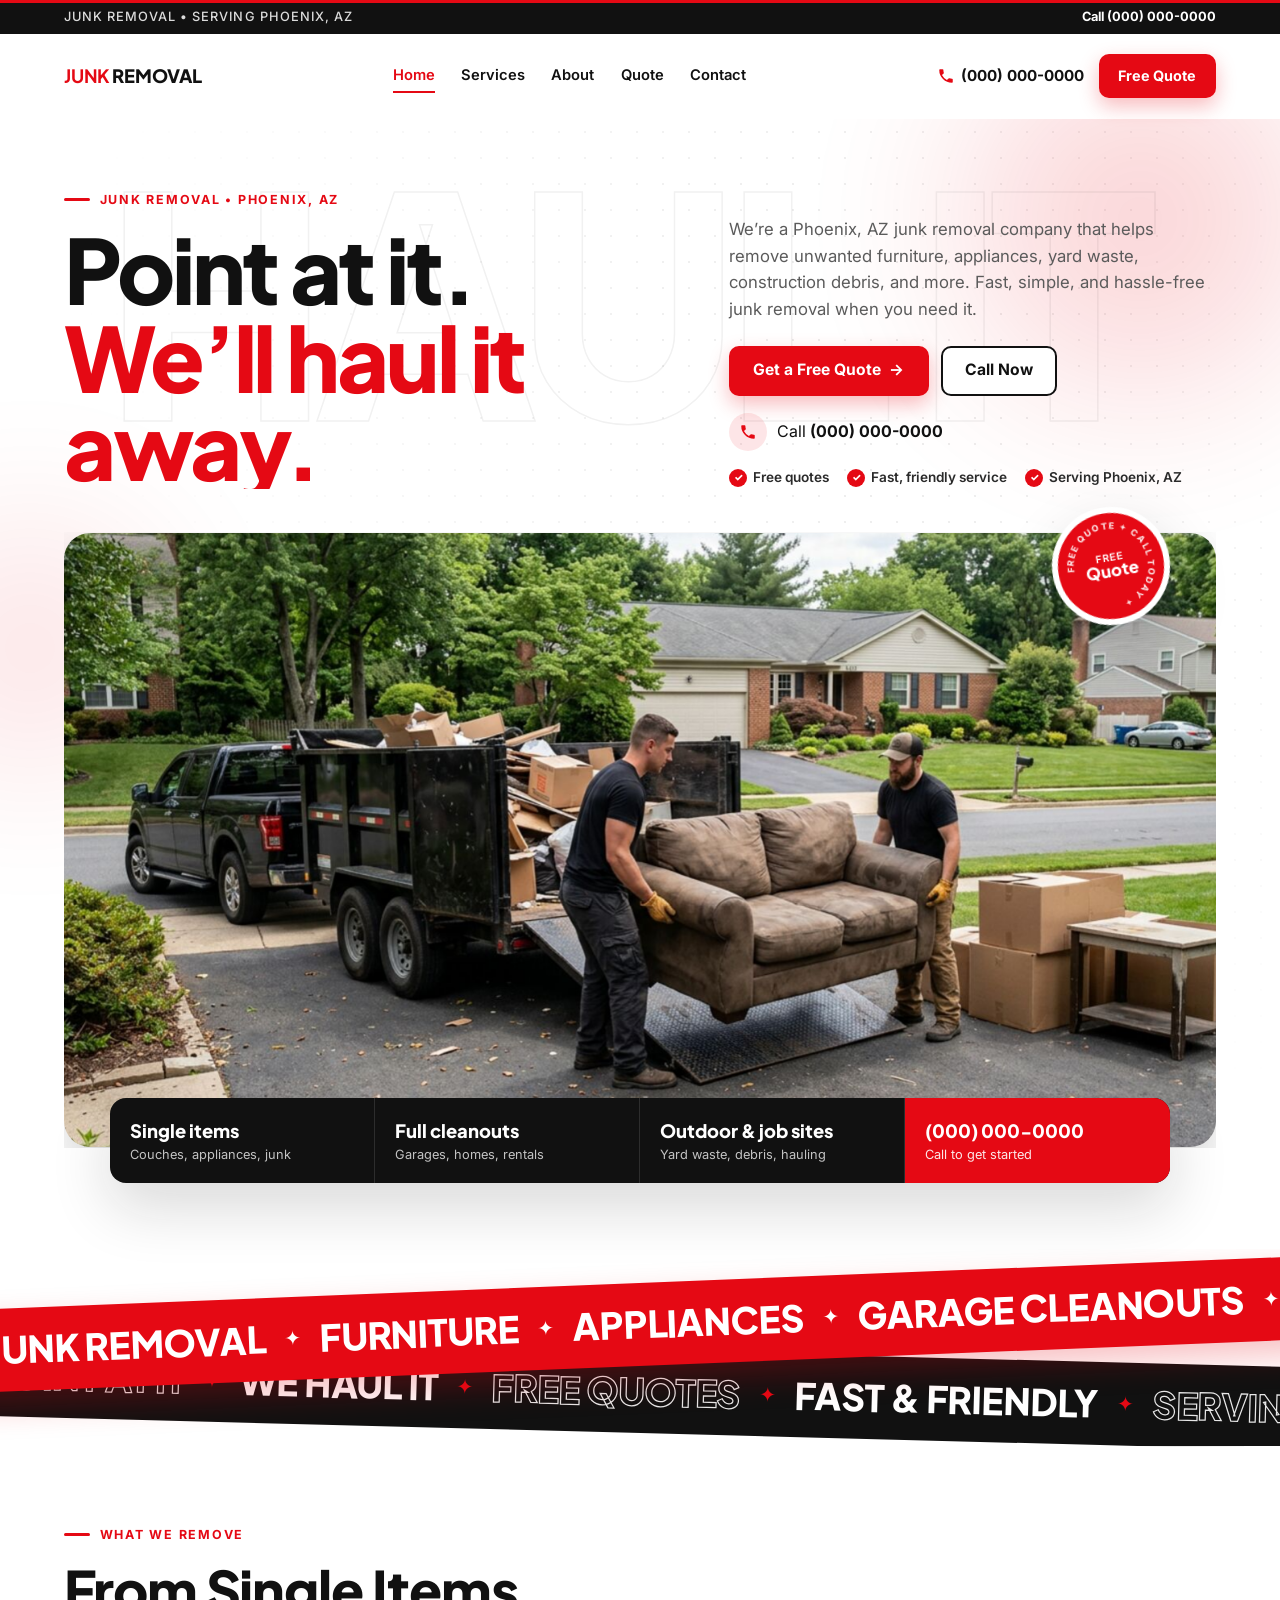
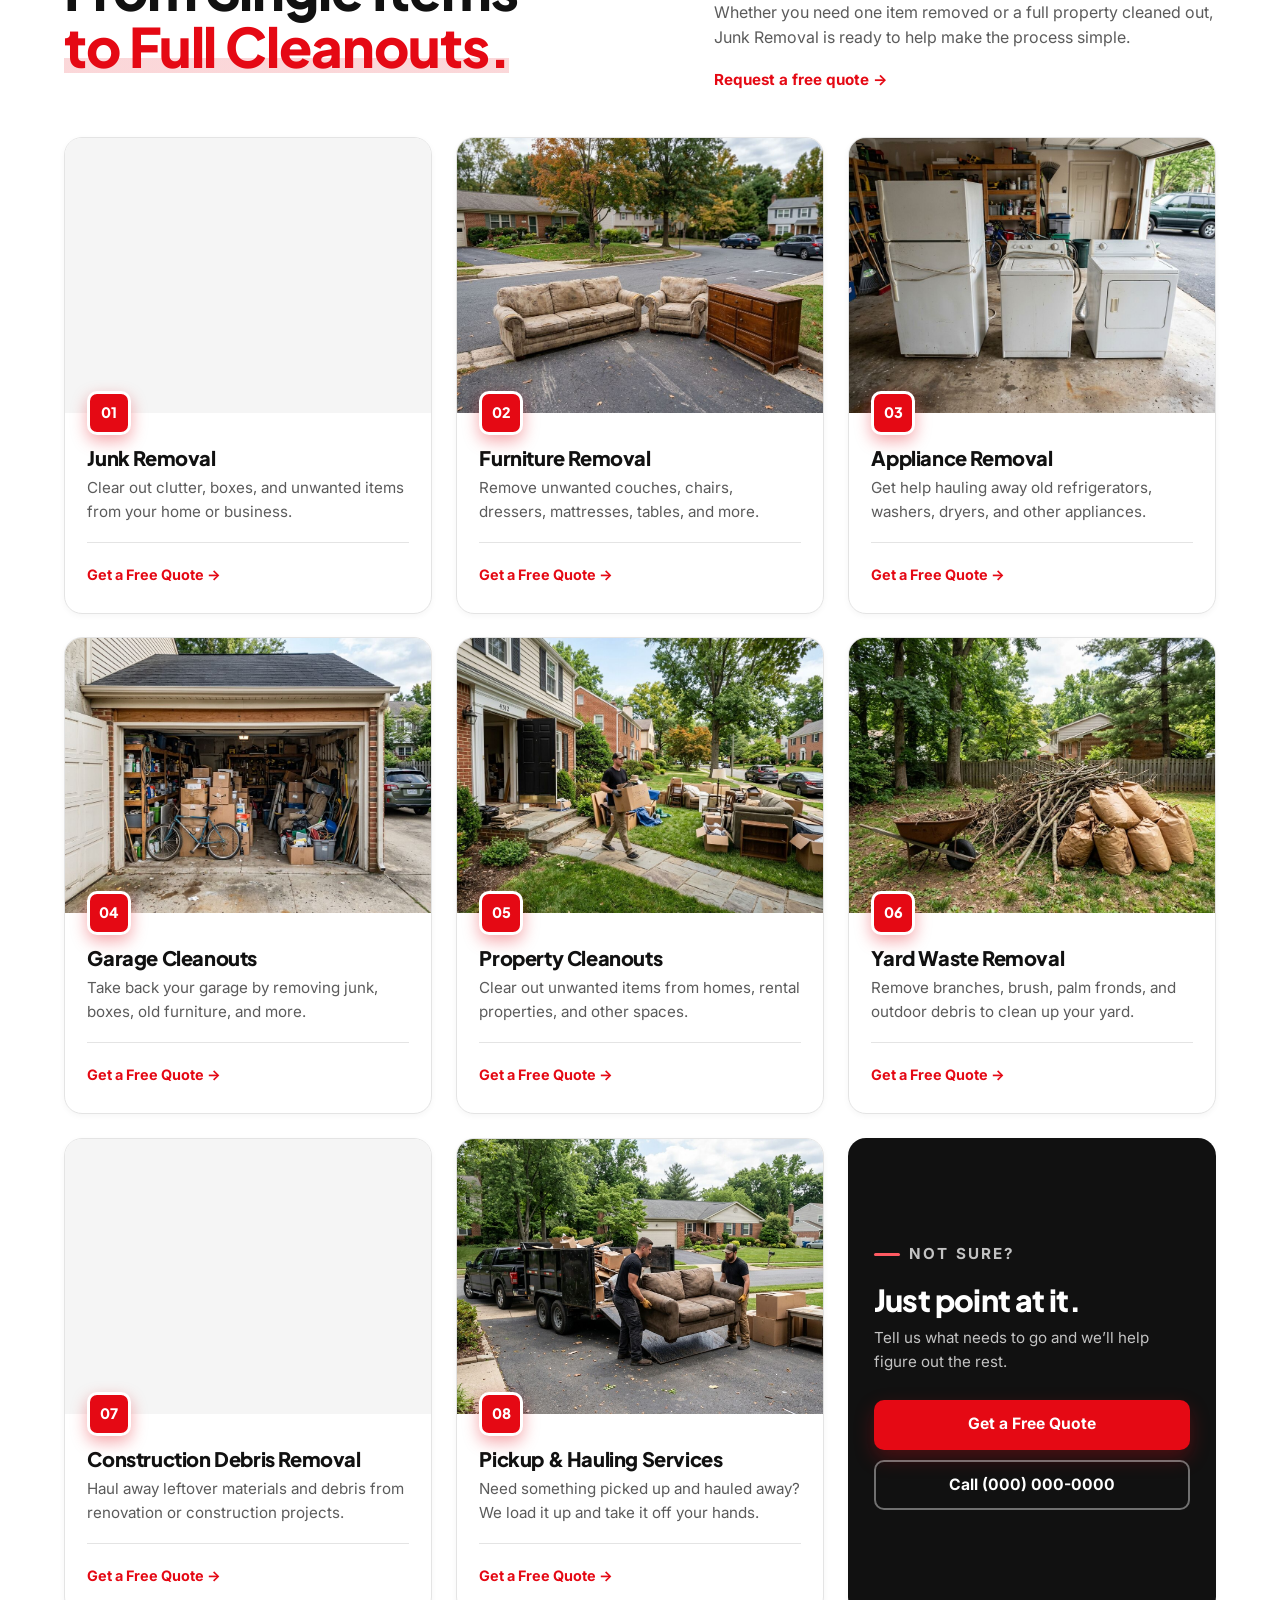
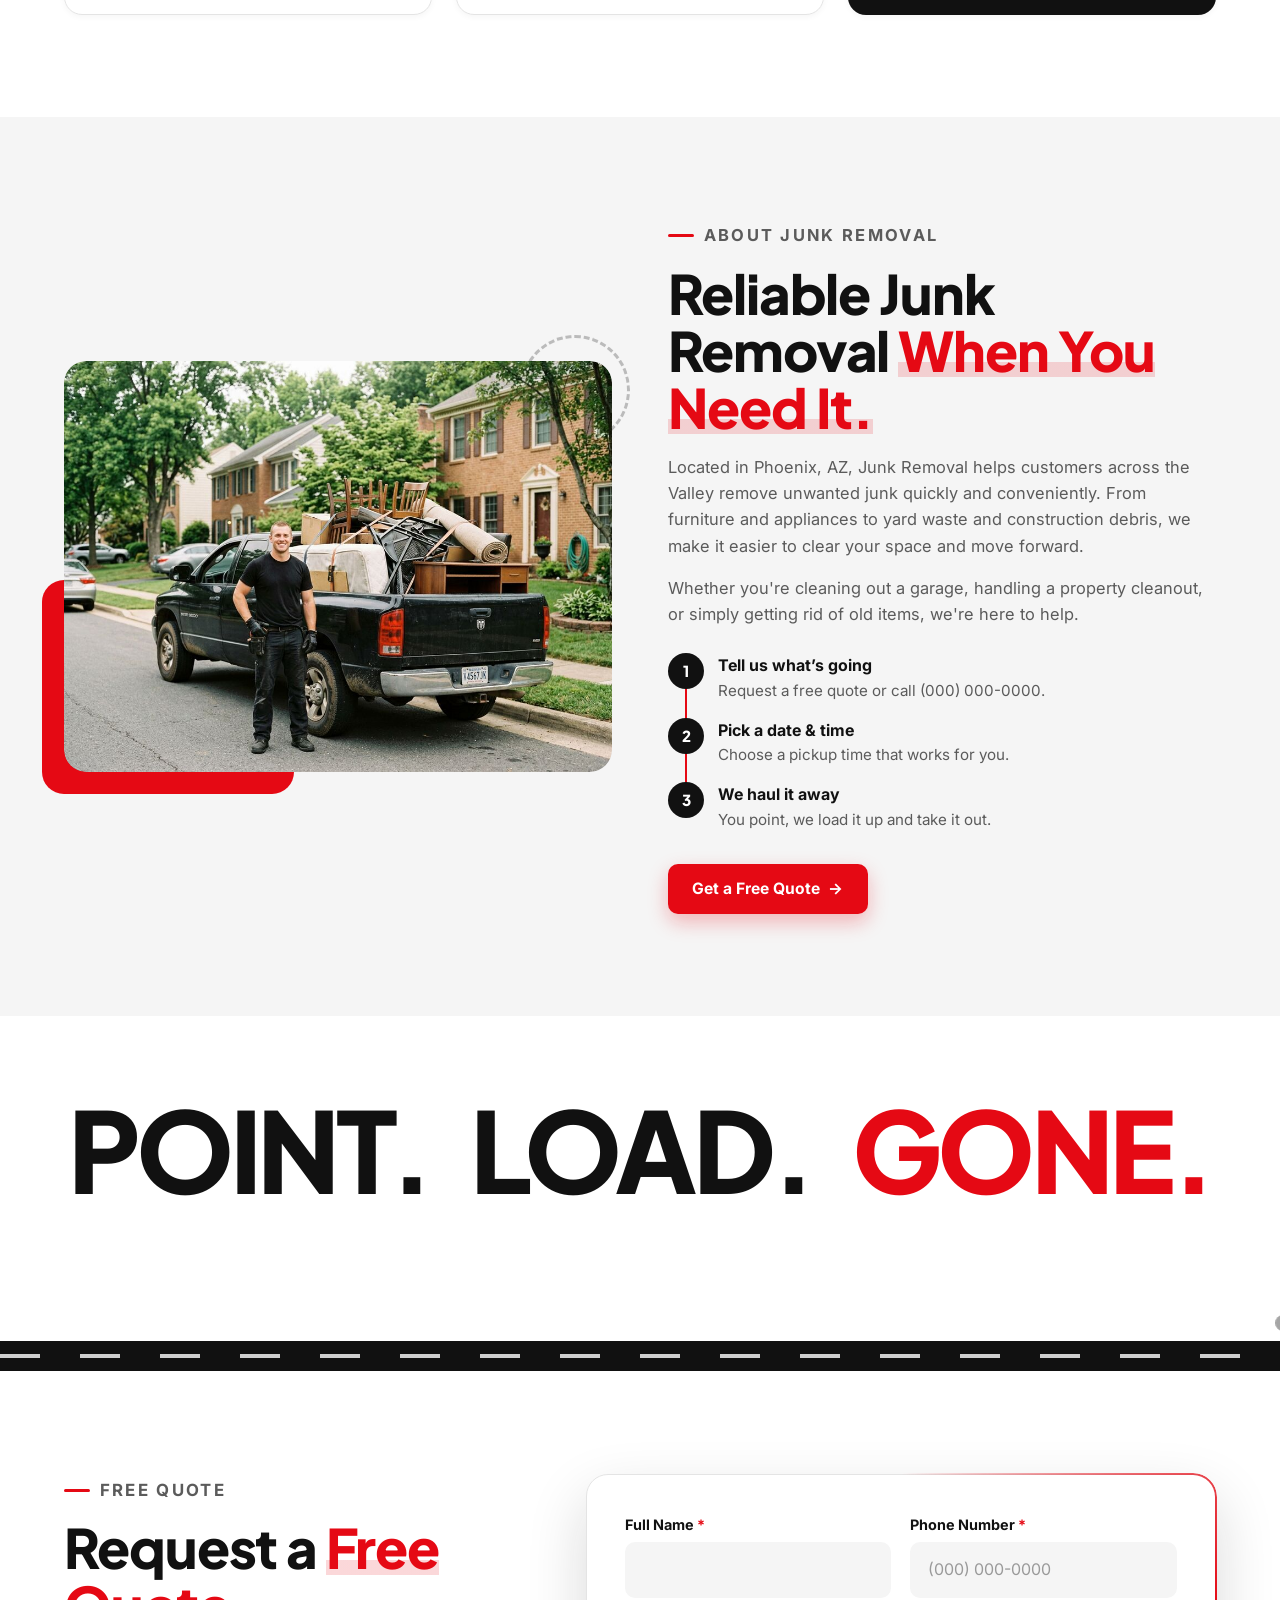
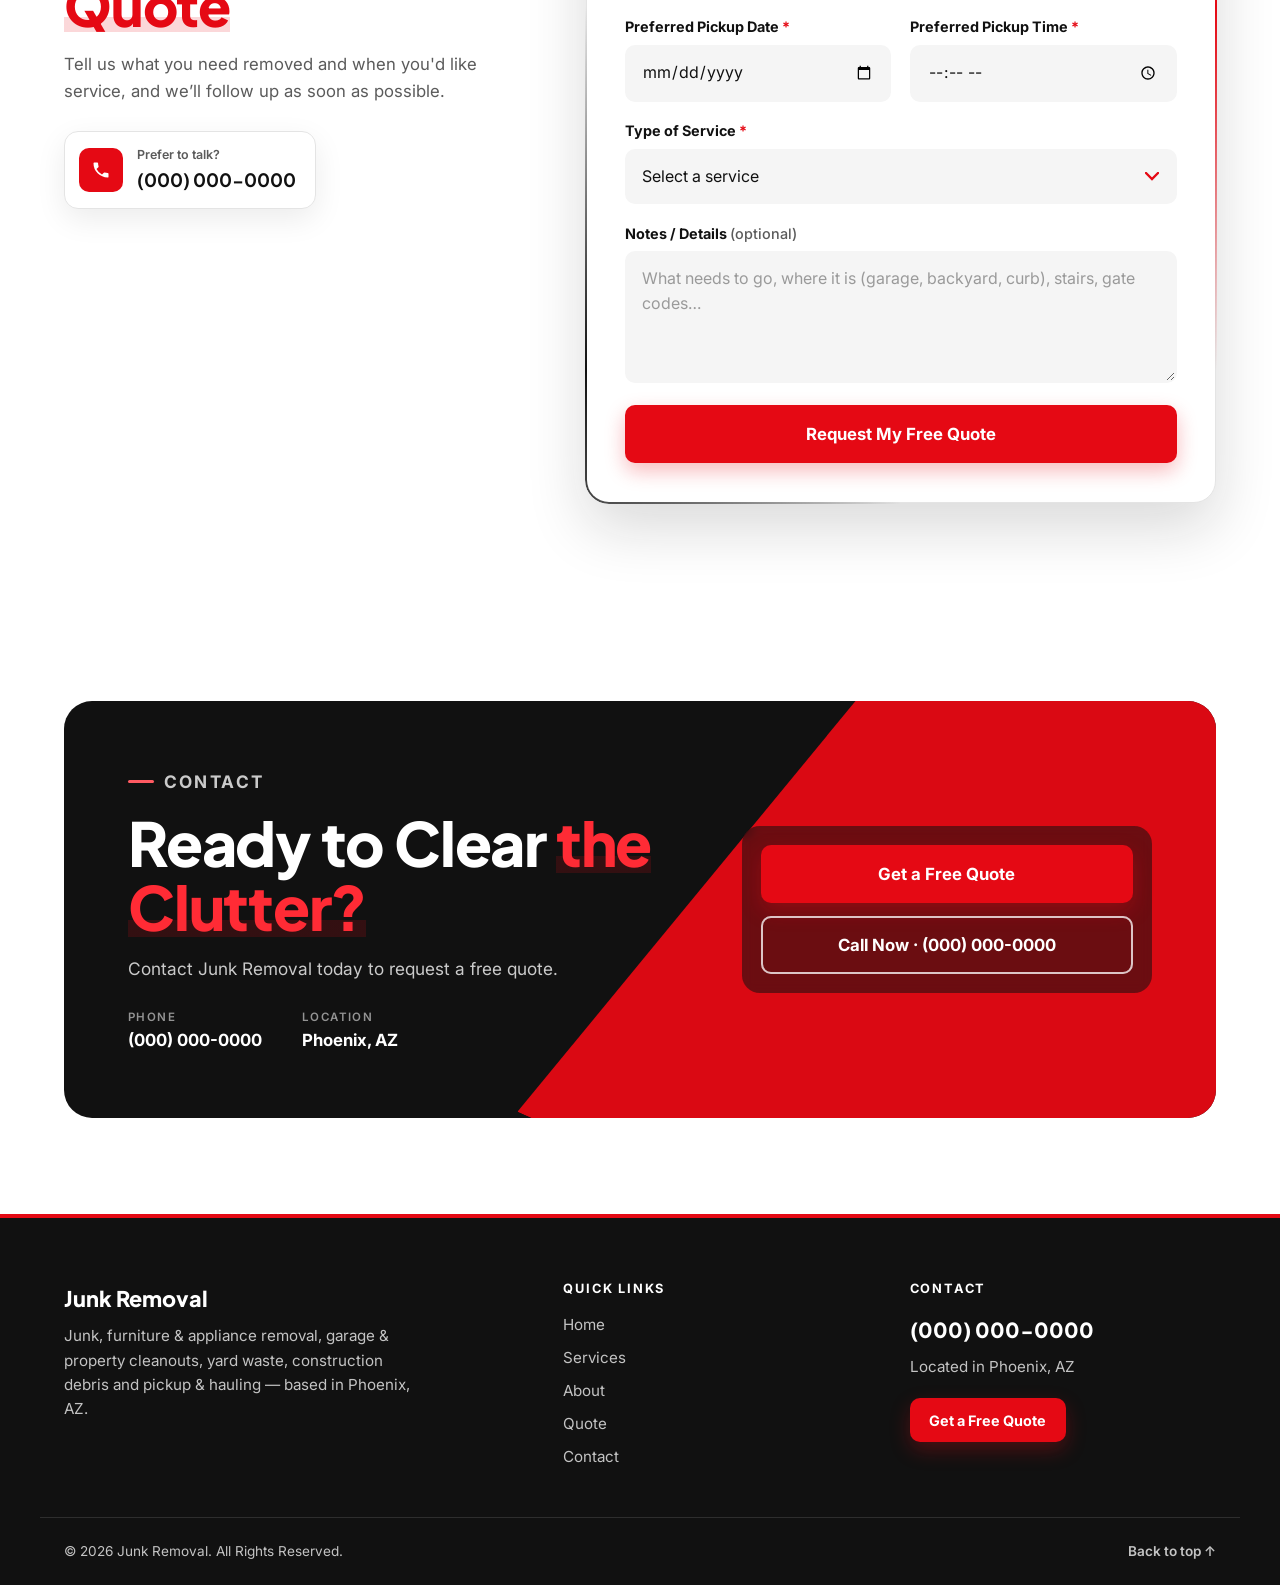
<file: index.html>
<!DOCTYPE html>
<html lang="en">
<head>
  <meta charset="UTF-8">
  <meta name="viewport" content="width=device-width, initial-scale=1">
  <title>Junk Removal Services in Phoenix, AZ</title>
  <meta name="description" content="Junk Removal offers junk removal, furniture removal, appliance removal, garage cleanouts, property cleanouts, yard waste removal, construction debris removal, and pickup &amp; hauling services in Phoenix, AZ. Request a free quote today.">
  <meta name="theme-color" content="#E50914">

  <!-- Open Graph -->
  <meta property="og:type" content="website">
  <meta property="og:title" content="Junk Removal Services in Phoenix, AZ">
  <meta property="og:description" content="Junk, furniture and appliance removal, garage and property cleanouts, yard waste, construction debris and pickup &amp; hauling across Phoenix, AZ. Request a free quote today.">

  <link rel="preconnect" href="https://fonts.googleapis.com">
  <link rel="preconnect" href="https://fonts.gstatic.com" crossorigin>
  <link href="https://fonts.googleapis.com/css2?family=Inter:wght@400;500;600;700&family=Plus+Jakarta+Sans:wght@700;800&display=swap" rel="stylesheet">
  <link rel="stylesheet" href="styles.css">
  <script>
    (function (d) {
      d.classList.add("js");
      try {
        if (!matchMedia("(prefers-reduced-motion: reduce)").matches && !sessionStorage.getItem("ev-intro")) {
          d.classList.add("intro");
          sessionStorage.setItem("ev-intro", "1");
        }
      } catch (e) {}
    })(document.documentElement);
  </script>
  <link rel="preload" as="image" href="assets/photos/hero.jpg">

  <!-- Local business structured data (only confirmed details) -->
  <script type="application/ld+json">
  {
    "@context": "https://schema.org",
    "@type": "LocalBusiness",
    "name": "Junk Removal",
    "telephone": "+1-000-000-0000",
    "areaServed": "Phoenix, AZ",
    "address": { "@type": "PostalAddress", "addressLocality": "Phoenix", "addressRegion": "AZ", "addressCountry": "US" },
    "description": "Junk removal in Phoenix, AZ: junk removal, furniture, appliances, garage cleanouts, property cleanouts, yard waste, construction debris and pickup & hauling."
  }
  </script>
</head>
<body>
  <a class="skip-link" href="#main">Skip to content</a>

  <!-- Intro curtain (first visit per session) -->
  <div class="curtain" aria-hidden="true">
    <div class="curtain__panel"></div>
    <div class="curtain__panel curtain__panel--black"></div>
    <p class="curtain__word"><span>Junk</span><span>Removal</span><span class="curtain__sub">Point at it • We haul it</span></p>
  </div>

  <!-- ============ HEADER ============ -->
  <header class="site-header" id="top">
    <div class="scroll-progress" aria-hidden="true"></div>
    <div class="topbar">
      <div class="container topbar__inner">
        <span>Junk removal • Serving Phoenix, AZ</span>
        <a href="tel:0000000000">Call (000) 000-0000</a>
      </div>
    </div>
    <div class="container header__inner">
      <a href="#home" class="brand" aria-label="Junk Removal home">
        <span class="brand__text"><strong>Junk</strong> Removal</span>
      </a>

      <nav class="nav" id="site-nav" aria-label="Primary">
        <ul class="nav__list">
          <li><a href="#home">Home</a></li>
          <li><a href="#services">Services</a></li>
          <li><a href="#about">About</a></li>
          <li><a href="#quote">Quote</a></li>
          <li><a href="#contact">Contact</a></li>
        </ul>
        <div class="nav__mobile-cta">
          <a href="#quote" class="btn btn--red btn--block">Get a Free Quote</a>
          <a href="tel:0000000000" class="btn btn--dark btn--block">Call (000) 000-0000</a>
        </div>
      </nav>

      <div class="header__actions">
        <a href="tel:0000000000" class="header__phone">
          <svg aria-hidden="true" viewBox="0 0 24 24" width="18" height="18"><path fill="currentColor" d="M6.6 10.8a15.1 15.1 0 0 0 6.6 6.6l2.2-2.2a1 1 0 0 1 1-.25 11.4 11.4 0 0 0 3.6.57 1 1 0 0 1 1 1V20a1 1 0 0 1-1 1A17 17 0 0 1 3 4a1 1 0 0 1 1-1h3.5a1 1 0 0 1 1 1c0 1.25.2 2.45.57 3.57a1 1 0 0 1-.25 1z"/></svg>
          (000) 000-0000
        </a>
        <a href="#quote" class="btn btn--red btn--sm">Free Quote</a>
        <button class="nav-toggle" type="button" aria-controls="site-nav" aria-expanded="false" aria-label="Open menu">
          <span></span><span></span><span></span>
        </button>
      </div>
    </div>
  </header>

  <main id="main">
    <!-- ============ HERO ============ -->
    <section class="hero" id="home" aria-labelledby="hero-title">
      <div class="hero__bg" aria-hidden="true">
        <span class="hero__blob hero__blob--1"></span>
        <span class="hero__blob hero__blob--2"></span>
        <span class="hero__ghost">Haul it</span>
      </div>
      <div class="container">
        <div class="hero__grid">
          <div class="hero__copy">
            <p class="eyebrow">Junk removal • Phoenix, AZ</p>
            <h1 id="hero-title" class="hero__title"><span class="hl"><span class="hl__in">Point at it.</span></span> <span class="hl"><span class="hl__in text-red text-shimmer">We’ll haul it away.</span></span></h1>
          </div>
          <div class="hero__side">
            <p class="hero__lead">We’re a Phoenix, AZ junk removal company that helps remove unwanted furniture, appliances, yard waste, construction debris, and more. Fast, simple, and hassle-free junk removal when you need it.</p>
            <div class="hero__ctas">
              <a href="#quote" class="btn btn--red btn--shine">Get a Free Quote <span aria-hidden="true">→</span></a>
              <a href="tel:0000000000" class="btn btn--outline">Call Now</a>
            </div>
            <a href="tel:0000000000" class="hero__call">
              <span class="hero__call-icon" aria-hidden="true"><svg viewBox="0 0 24 24" width="18" height="18"><path fill="currentColor" d="M6.6 10.8a15.1 15.1 0 0 0 6.6 6.6l2.2-2.2a1 1 0 0 1 1-.25 11.4 11.4 0 0 0 3.6.57 1 1 0 0 1 1 1V20a1 1 0 0 1-1 1A17 17 0 0 1 3 4a1 1 0 0 1 1-1h3.5a1 1 0 0 1 1 1c0 1.25.2 2.45.57 3.57a1 1 0 0 1-.25 1z"/></svg></span>
              <span>Call <strong>(000) 000-0000</strong></span>
            </a>
            <ul class="hero__checks">
              <li>Free quotes</li>
              <li>Fast, friendly service</li>
              <li>Serving Phoenix, AZ</li>
            </ul>
          </div>
        </div>

        <div class="hero__media">
          <div class="hero__frame">
            <img src="assets/photos/hero.jpg" alt="Two Junk Removal crew members loading an old couch into a dump trailer in a suburban driveway" width="1600" height="995" fetchpriority="high">
          </div>
          <a href="#quote" class="hero__badge" aria-label="Get a free quote">
            <svg class="hero__badge-ring" viewBox="0 0 100 100" aria-hidden="true">
              <defs><path id="badge-circle" d="M50,50 m-38,0 a38,38 0 1,1 76,0 a38,38 0 1,1 -76,0"/></defs>
              <text><textPath href="#badge-circle">FREE QUOTE ✦ CALL TODAY ✦</textPath></text>
            </svg>
            <span>Free</span><strong>Quote</strong>
          </a>
          <ul class="hero__bar" aria-label="What we handle">
            <li><strong>Single items</strong><span>Couches, appliances, junk</span></li>
            <li><strong>Full cleanouts</strong><span>Garages, homes, rentals</span></li>
            <li><strong>Outdoor &amp; job sites</strong><span>Yard waste, debris, hauling</span></li>
            <li><a href="tel:0000000000"><strong>(000) 000-0000</strong><span>Call to get started</span></a></li>
          </ul>
        </div>
      </div>
    </section>


    <!-- ============ MARQUEE ============ -->
    <div class="marquees" aria-hidden="true">
      <div class="marquee marquee--red"><div class="marquee__track"><span>Junk Removal</span><i>✦</i><span>Furniture</span><i>✦</i><span>Appliances</span><i>✦</i><span>Garage Cleanouts</span><i>✦</i><span>Property Cleanouts</span><i>✦</i><span>Yard Waste</span><i>✦</i><span>Construction Debris</span><i>✦</i><span>Pickup &amp; Hauling</span><i>✦</i><span>Junk Removal</span><i>✦</i><span>Furniture</span><i>✦</i><span>Appliances</span><i>✦</i><span>Garage Cleanouts</span><i>✦</i><span>Property Cleanouts</span><i>✦</i><span>Yard Waste</span><i>✦</i><span>Construction Debris</span><i>✦</i><span>Pickup &amp; Hauling</span><i>✦</i><span>Junk Removal</span><i>✦</i><span>Furniture</span><i>✦</i><span>Appliances</span><i>✦</i><span>Garage Cleanouts</span><i>✦</i><span>Property Cleanouts</span><i>✦</i><span>Yard Waste</span><i>✦</i><span>Construction Debris</span><i>✦</i><span>Pickup &amp; Hauling</span><i>✦</i><span>Junk Removal</span><i>✦</i><span>Furniture</span><i>✦</i><span>Appliances</span><i>✦</i><span>Garage Cleanouts</span><i>✦</i><span>Property Cleanouts</span><i>✦</i><span>Yard Waste</span><i>✦</i><span>Construction Debris</span><i>✦</i><span>Pickup &amp; Hauling</span><i>✦</i></div></div>
      <div class="marquee marquee--black"><div class="marquee__track marquee__track--rev"><span>Point at it</span><i>✦</i><span>We haul it</span><i>✦</i><span>Free quotes</span><i>✦</i><span>Fast &amp; friendly</span><i>✦</i><span>Serving Phoenix, AZ</span><i>✦</i><span>Hassle-free</span><i>✦</i><span>Point at it</span><i>✦</i><span>We haul it</span><i>✦</i><span>Free quotes</span><i>✦</i><span>Fast &amp; friendly</span><i>✦</i><span>Serving Phoenix, AZ</span><i>✦</i><span>Hassle-free</span><i>✦</i><span>Point at it</span><i>✦</i><span>We haul it</span><i>✦</i><span>Free quotes</span><i>✦</i><span>Fast &amp; friendly</span><i>✦</i><span>Serving Phoenix, AZ</span><i>✦</i><span>Hassle-free</span><i>✦</i><span>Point at it</span><i>✦</i><span>We haul it</span><i>✦</i><span>Free quotes</span><i>✦</i><span>Fast &amp; friendly</span><i>✦</i><span>Serving Phoenix, AZ</span><i>✦</i><span>Hassle-free</span><i>✦</i></div></div>
    </div>

    <!-- ============ SERVICES ============ -->
    <section class="section" id="services" aria-labelledby="services-title">
      <div class="container">
        <div class="section-head reveal">
          <div>
            <p class="kicker">What we remove</p>
            <h2 id="services-title" class="section-title">From Single Items<br><span class="text-red">to Full Cleanouts.</span></h2>
          </div>
          <div class="section-head__side">
            <p>Whether you need one item removed or a full property cleaned out, Junk Removal is ready to help make the process simple.</p>
            <a href="#quote" class="link-arrow">Request a free quote <span aria-hidden="true">→</span></a>
          </div>
        </div>

        <div class="services-grid">
          <article class="service-card reveal js-tilt">
            <div class="service-card__media"><img src="assets/photos/household.jpg" alt="Boxes, bags, a chair and a lamp piled up for junk removal" width="1000" height="747" loading="lazy" decoding="async"></div>
            <div class="service-card__body">
              <span class="service-card__icon" aria-hidden="true">01</span>
              <h3>Junk Removal</h3>
              <p>Clear out clutter, boxes, and unwanted items from your home or business.</p>
              <div class="service-card__links"><a href="#quote" data-service="Junk Removal">Get a Free Quote →</a></div>
            </div>
          </article>
          <article class="service-card reveal js-tilt">
            <div class="service-card__media"><img src="assets/photos/furniture.jpg" alt="Old sofa, armchair and dresser at the curb ready for removal" width="1000" height="747" loading="lazy" decoding="async"></div>
            <div class="service-card__body">
              <span class="service-card__icon" aria-hidden="true">02</span>
              <h3>Furniture Removal</h3>
              <p>Remove unwanted couches, chairs, dressers, mattresses, tables, and more.</p>
              <div class="service-card__links"><a href="#quote" data-service="Furniture Removal">Get a Free Quote →</a></div>
            </div>
          </article>
          <article class="service-card reveal js-tilt">
            <div class="service-card__media"><img src="assets/photos/appliances.jpg" alt="Old refrigerator, washer and dryer in a garage for appliance removal" width="1000" height="747" loading="lazy" decoding="async"></div>
            <div class="service-card__body">
              <span class="service-card__icon" aria-hidden="true">03</span>
              <h3>Appliance Removal</h3>
              <p>Get help hauling away old refrigerators, washers, dryers, and other appliances.</p>
              <div class="service-card__links"><a href="#quote" data-service="Appliance Removal">Get a Free Quote →</a></div>
            </div>
          </article>
          <article class="service-card reveal js-tilt">
            <div class="service-card__media"><img src="assets/photos/garage.jpg" alt="Cluttered garage filled with boxes, a bike and shelving" width="1000" height="747" loading="lazy" decoding="async"></div>
            <div class="service-card__body">
              <span class="service-card__icon" aria-hidden="true">04</span>
              <h3>Garage Cleanouts</h3>
              <p>Take back your garage by removing junk, boxes, old furniture, and more.</p>
              <div class="service-card__links"><a href="#quote" data-service="Garage Cleanouts">Get a Free Quote →</a></div>
            </div>
          </article>
          <article class="service-card reveal js-tilt">
            <div class="service-card__media"><img src="assets/photos/property.jpg" alt="Crew member carrying boxes out of a house during a property cleanout" width="1000" height="747" loading="lazy" decoding="async"></div>
            <div class="service-card__body">
              <span class="service-card__icon" aria-hidden="true">05</span>
              <h3>Property Cleanouts</h3>
              <p>Clear out unwanted items from homes, rental properties, and other spaces.</p>
              <div class="service-card__links"><a href="#quote" data-service="Property Cleanouts">Get a Free Quote →</a></div>
            </div>
          </article>
          <article class="service-card reveal js-tilt">
            <div class="service-card__media"><img src="assets/photos/yard-waste.jpg" alt="Pile of cut branches, leaf bags and a wheelbarrow in a backyard" width="1000" height="747" loading="lazy" decoding="async"></div>
            <div class="service-card__body">
              <span class="service-card__icon" aria-hidden="true">06</span>
              <h3>Yard Waste Removal</h3>
              <p>Remove branches, brush, palm fronds, and outdoor debris to clean up your yard.</p>
              <div class="service-card__links"><a href="#quote" data-service="Yard Waste Removal">Get a Free Quote →</a></div>
            </div>
          </article>
          <article class="service-card reveal js-tilt">
            <div class="service-card__media"><img src="assets/photos/construction.jpg" alt="Broken drywall, scrap lumber and bricks from a renovation" width="1000" height="747" loading="lazy" decoding="async"></div>
            <div class="service-card__body">
              <span class="service-card__icon" aria-hidden="true">07</span>
              <h3>Construction Debris Removal</h3>
              <p>Haul away leftover materials and debris from renovation or construction projects.</p>
              <div class="service-card__links"><a href="#quote" data-service="Construction Debris Removal">Get a Free Quote →</a></div>
            </div>
          </article>
          <article class="service-card reveal js-tilt">
            <div class="service-card__media"><img src="assets/photos/hero.jpg" alt="Crew loading an old couch into a trailer for pickup and hauling" width="1600" height="995" loading="lazy" decoding="async"></div>
            <div class="service-card__body">
              <span class="service-card__icon" aria-hidden="true">08</span>
              <h3>Pickup &amp; Hauling Services</h3>
              <p>Need something picked up and hauled away? We load it up and take it off your hands.</p>
              <div class="service-card__links"><a href="#quote" data-service="Pickup &amp; Hauling Services">Get a Free Quote →</a></div>
            </div>
          </article>

          <aside class="service-card service-card--cta reveal js-spotlight" aria-label="Not sure which service">
            <div class="service-card__body">
              <p class="kicker kicker--light">Not sure?</p>
              <h3>Just point at it.</h3>
              <p>Tell us what needs to go and we’ll help figure out the rest.</p>
              <div class="service-card__cta-btns">
                <a href="#quote" class="btn btn--red btn--block">Get a Free Quote</a>
                <a href="tel:0000000000" class="btn btn--ghost-light btn--block">Call (000) 000-0000</a>
              </div>
            </div>
          </aside>
        </div>
      </div>
    </section>

    <!-- ============ ABOUT ============ -->
    <section class="section section--gray" id="about" aria-labelledby="about-title">
      <div class="container about">
        <div class="about__media reveal reveal--curtain">
          <img src="assets/photos/about.jpg" alt="Junk Removal crew member next to a loaded pickup truck in a Phoenix neighborhood" width="1000" height="747" loading="lazy" decoding="async">
        </div>
        <div class="about__copy reveal">
          <p class="kicker">About Junk Removal</p>
          <h2 id="about-title" class="section-title">Reliable Junk Removal <span class="text-red">When You Need It.</span></h2>
          <p>Located in Phoenix, AZ, Junk Removal helps customers across the Valley remove unwanted junk quickly and conveniently. From furniture and appliances to yard waste and construction debris, we make it easier to clear your space and move forward.</p>
          <p>Whether you're cleaning out a garage, handling a property cleanout, or simply getting rid of old items, we're here to help.</p>
          <ul class="about__steps">
            <li><span>1</span><div><strong>Tell us what’s going</strong>Request a free quote or call (000) 000-0000.</div></li>
            <li><span>2</span><div><strong>Pick a date &amp; time</strong>Choose a pickup time that works for you.</div></li>
            <li><span>3</span><div><strong>We haul it away</strong>You point, we load it up and take it out.</div></li>
          </ul>
          <a href="#quote" class="btn btn--red">Get a Free Quote <span aria-hidden="true">→</span></a>
        </div>
      </div>
    </section>


    <!-- ============ ROAD / TRUCK ============ -->
    <div class="road" aria-hidden="true">
      <div class="container road__words">
        <span class="reveal reveal--pop">Point.</span>
        <span class="reveal reveal--pop">Load.</span>
        <span class="reveal reveal--pop text-red">Gone.</span>
      </div>
      <div class="road__lane">
        <div class="truck">
          <div class="truck__puffs"><i></i><i></i><i></i></div>
          <svg class="truck__svg" viewBox="0 0 230 110" width="230" height="110">
            <defs>
              <linearGradient id="beam" x1="0" x2="1"><stop offset="0" stop-color="#ffe27a" stop-opacity=".75"/><stop offset="1" stop-color="#ffe27a" stop-opacity="0"/></linearGradient>
            </defs>
            <polygon class="truck__beam" points="208,58 260,44 260,76" fill="url(#beam)"/>
            <g class="truck__body">
              <!-- junk load -->
              <rect x="16" y="26" width="28" height="24" rx="2" fill="#d8c3a5" stroke="#111" stroke-width="2"/>
              <line x1="16" y1="34" x2="44" y2="34" stroke="#111" stroke-width="1.5"/>
              <rect x="88" y="14" width="24" height="36" rx="3" fill="#fff" stroke="#111" stroke-width="2"/>
              <line x1="88" y1="28" x2="112" y2="28" stroke="#111" stroke-width="1.5"/>
              <path d="M46 50 V36 q0-5 5-5 h30 q5 0 5 5 V50 Z" fill="#b8070f" stroke="#111" stroke-width="2"/>
              <rect x="42" y="40" width="8" height="10" rx="2" fill="#b8070f" stroke="#111" stroke-width="2"/>
              <rect x="82" y="40" width="8" height="10" rx="2" fill="#b8070f" stroke="#111" stroke-width="2"/>
              <!-- bed -->
              <rect x="8" y="50" width="118" height="32" rx="3" fill="#111"/>
              <text x="16" y="71" fill="#fff" font-family="Plus Jakarta Sans, Inter, sans-serif" font-weight="800" font-size="10.5" letter-spacing=".5">JUNK REMOVAL</text>
              <!-- cab -->
              <path d="M124 82 V40 q0-10 10-10 h32 l26 26 h12 q8 0 8 8 v18 Z" fill="#E50914"/>
              <path d="M134 38 h30 l19 19 h-49 Z" fill="#fff" opacity=".9"/>
              <rect x="200" y="66" width="14" height="8" rx="2" fill="#111"/>
              <circle cx="206" cy="61" r="3.5" fill="#ffe27a"/>
            </g>
            <g class="truck__wheel" style="transform-origin:48px 84px">
              <circle cx="48" cy="84" r="16" fill="#111"/><circle cx="48" cy="84" r="7" fill="#bbb"/>
              <rect x="46.5" y="71" width="3" height="26" fill="#111"/><rect x="35" y="82.5" width="26" height="3" fill="#111"/>
            </g>
            <g class="truck__wheel" style="transform-origin:176px 84px">
              <circle cx="176" cy="84" r="16" fill="#111"/><circle cx="176" cy="84" r="7" fill="#bbb"/>
              <rect x="174.5" y="71" width="3" height="26" fill="#111"/><rect x="163" y="82.5" width="26" height="3" fill="#111"/>
            </g>
          </svg>
        </div>
        <div class="road__surface"><span class="road__dashes"></span></div>
      </div>
    </div>

    <!-- ============ QUOTE ============ -->
    <section class="section" id="quote" aria-labelledby="quote-title">
      <div class="container form-layout">
        <div class="form-layout__intro reveal reveal--left">
          <p class="kicker">Free quote</p>
          <h2 id="quote-title" class="section-title">Request a <span class="text-red">Free Quote</span></h2>
          <p>Tell us what you need removed and when you'd like service, and we’ll follow up as soon as possible.</p>
          <a href="tel:0000000000" class="contact-chip">
            <span class="contact-chip__icon" aria-hidden="true"><svg viewBox="0 0 24 24" width="20" height="20"><path fill="currentColor" d="M6.6 10.8a15.1 15.1 0 0 0 6.6 6.6l2.2-2.2a1 1 0 0 1 1-.25 11.4 11.4 0 0 0 3.6.57 1 1 0 0 1 1 1V20a1 1 0 0 1-1 1A17 17 0 0 1 3 4a1 1 0 0 1 1-1h3.5a1 1 0 0 1 1 1c0 1.25.2 2.45.57 3.57a1 1 0 0 1-.25 1z"/></svg></span>
            <span><small>Prefer to talk?</small><strong>(000) 000-0000</strong></span>
          </a>
        </div>

        <div class="form-card reveal reveal--zoom">
          <form name="quote-request" method="POST" action="/thank-you.html" data-netlify="true" netlify-honeypot="bot-field" class="js-netlify-form" novalidate>
            <input type="hidden" name="form-name" value="quote-request">
            <p class="hidden-field"><label>Don’t fill this out: <input name="bot-field" tabindex="-1" autocomplete="off"></label></p>

            <div class="form-grid">
              <div class="field">
                <label for="q-name">Full Name <span class="req" aria-hidden="true">*</span></label>
                <input id="q-name" name="full-name" type="text" autocomplete="name" required>
                <p class="field__error" aria-live="polite"></p>
              </div>
              <div class="field">
                <label for="q-phone">Phone Number <span class="req" aria-hidden="true">*</span></label>
                <input id="q-phone" name="phone" type="tel" inputmode="tel" autocomplete="tel" placeholder="(000) 000-0000" pattern="[\d\s()+.\-]{10,}" required>
                <p class="field__error" aria-live="polite"></p>
              </div>
              <div class="field">
                <label for="q-date">Preferred Pickup Date <span class="req" aria-hidden="true">*</span></label>
                <input id="q-date" name="pickup-date" type="date" class="js-min-today" required>
                <p class="field__error" aria-live="polite"></p>
              </div>
              <div class="field">
                <label for="q-time">Preferred Pickup Time <span class="req" aria-hidden="true">*</span></label>
                <input id="q-time" name="pickup-time" type="time" required>
                <p class="field__error" aria-live="polite"></p>
              </div>
              <div class="field field--full">
                <label for="q-service">Type of Service <span class="req" aria-hidden="true">*</span></label>
                <select id="q-service" name="service" class="js-service-select" required>
                  <option value="" disabled selected>Select a service</option>
                  <option>Junk Removal</option>
                  <option>Furniture Removal</option>
                  <option>Appliance Removal</option>
                  <option>Garage Cleanouts</option>
                  <option>Property Cleanouts</option>
                  <option>Yard Waste Removal</option>
                  <option>Construction Debris Removal</option>
                  <option>Pickup &amp; Hauling Services</option>
                </select>
                <p class="field__error" aria-live="polite"></p>
              </div>
              <div class="field field--full">
                <label for="q-notes">Notes / Details <span class="optional">(optional)</span></label>
                <textarea id="q-notes" name="notes" rows="4" placeholder="What needs to go, where it is (garage, backyard, curb), stairs, gate codes…"></textarea>
              </div>
            </div>

            <button type="submit" class="btn btn--red btn--block btn--lg">Request My Free Quote</button>
            <p class="form-status" role="alert" aria-live="assertive"></p>
          </form>

          <div class="form-success" hidden tabindex="-1">
            <div class="form-success__icon" aria-hidden="true">✓</div>
            <h3>Quote request received!</h3>
            <p>Thanks for reaching out to Junk Removal. We’ll follow up as soon as possible. Need us sooner? Call <a href="tel:0000000000">(000) 000-0000</a>.</p>
            <button type="button" class="btn btn--outline js-form-reset">Send another request</button>
          </div>
        </div>
      </div>
    </section>

    <!-- ============ FINAL CTA / CONTACT ============ -->
    <section class="cta" id="contact" aria-labelledby="cta-title">
      <div class="container">
        <div class="cta__panel reveal reveal--zoom js-spotlight">
          <div class="cta__copy">
            <p class="kicker kicker--light">Contact</p>
            <h2 id="cta-title">Ready to Clear <span class="text-red">the Clutter?</span></h2>
            <p>Contact Junk Removal today to request a free quote.</p>
            <ul class="cta__info">
              <li><span>Phone</span><a href="tel:0000000000">(000) 000-0000</a></li>
              <li><span>Location</span>Phoenix, AZ</li>
            </ul>
          </div>
          <div class="cta__btns">
            <a href="#quote" class="btn btn--red btn--lg btn--block">Get a Free Quote</a>
            <a href="tel:0000000000" class="btn btn--ghost-light btn--lg btn--block btn--pulse">Call Now · (000) 000-0000</a>
          </div>
        </div>
      </div>
    </section>
  </main>

  <!-- ============ FOOTER ============ -->
  <footer class="footer">
    <div class="container footer__grid">
      <div class="footer__brand">
        <p class="footer__name">Junk Removal</p>
        <p>Junk, furniture &amp; appliance removal, garage &amp; property cleanouts, yard waste, construction debris and pickup &amp; hauling — based in Phoenix, AZ.</p>
      </div>
      <div>
        <h3 class="footer__heading">Quick Links</h3>
        <ul class="footer__links">
          <li><a href="#home">Home</a></li>
          <li><a href="#services">Services</a></li>
          <li><a href="#about">About</a></li>
          <li><a href="#quote">Quote</a></li>
          <li><a href="#contact">Contact</a></li>
        </ul>
      </div>
      <div>
        <h3 class="footer__heading">Contact</h3>
        <ul class="footer__links">
          <li><a href="tel:0000000000" class="footer__phone">(000) 000-0000</a></li>
          <li>Located in Phoenix, AZ</li>
        </ul>
        <a href="#quote" class="btn btn--red btn--sm footer__btn">Get a Free Quote</a>
      </div>
    </div>
    <div class="container footer__bottom">
      <p>© 2026 Junk Removal. All Rights Reserved.</p>
      <a href="#top" class="footer__top">Back to top ↑</a>
    </div>
  </footer>

  <!-- Sticky mobile call/quote bar -->
  <div class="mobile-bar" aria-label="Quick actions">
    <a href="tel:0000000000" class="mobile-bar__call">Call Now</a>
    <a href="#quote" class="mobile-bar__quote">Free Quote</a>
  </div>

  <script src="script.js" defer></script>
</body>
</html>
</file>
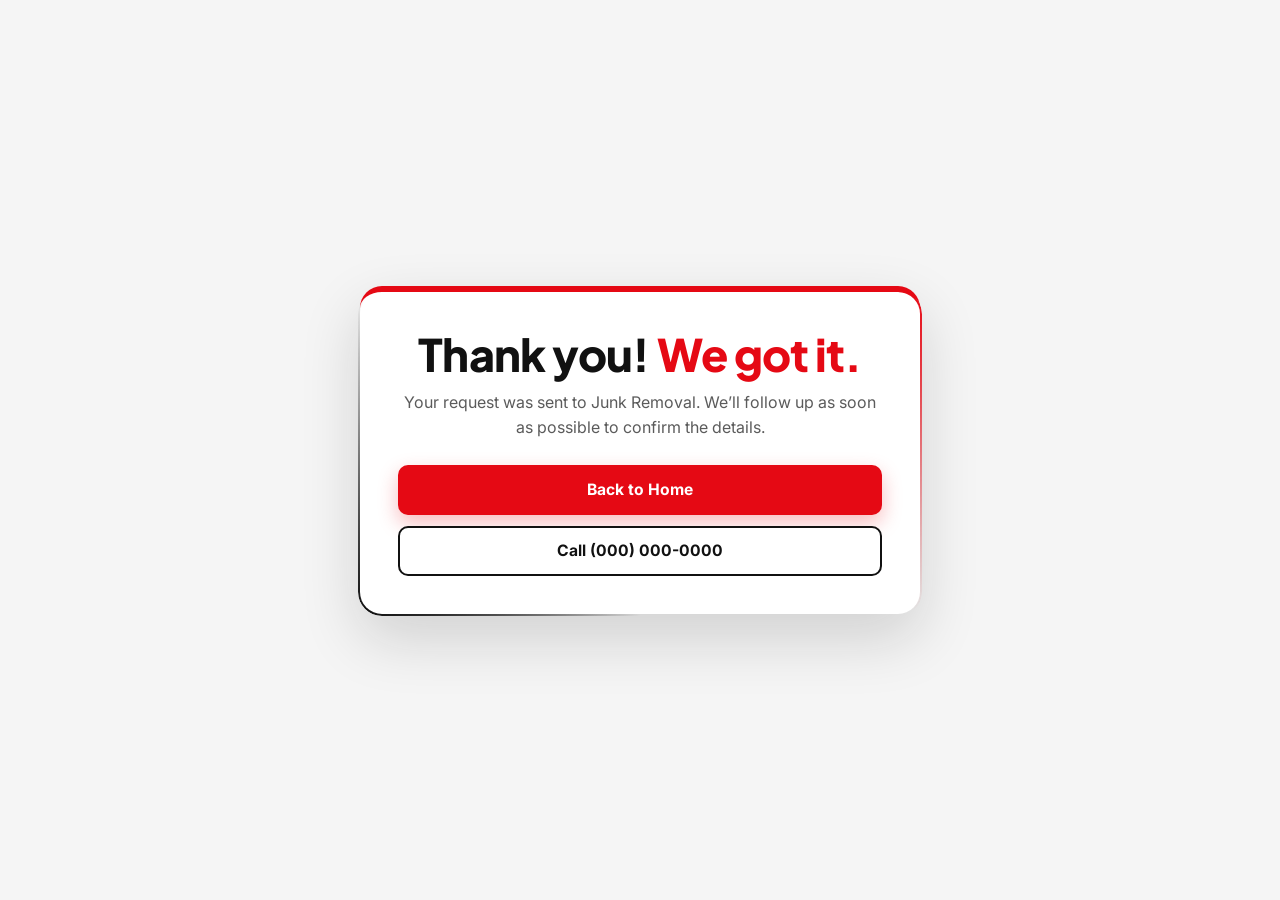
<file: thank-you.html>
<!DOCTYPE html>
<html lang="en">
<head>
  <meta charset="UTF-8">
  <meta name="viewport" content="width=device-width, initial-scale=1">
  <title>Thank You | Junk Removal</title>
  <meta name="robots" content="noindex">
  <link rel="preconnect" href="https://fonts.googleapis.com">
  <link rel="preconnect" href="https://fonts.gstatic.com" crossorigin>
  <link href="https://fonts.googleapis.com/css2?family=Inter:wght@400;500;600;700&family=Plus+Jakarta+Sans:wght@700;800&display=swap" rel="stylesheet">
  <link rel="stylesheet" href="styles.css">
  <style>
    .thanks { min-height: 100vh; display: grid; place-items: center; padding: 3rem 16px; background: var(--gray); }
    .thanks .form-card { max-width: 560px; width: 100%; text-align: center; }
    .thanks img { width: 96px; height: 96px; margin: 0 auto 1rem; object-fit: contain; }
    .thanks h1 { font-size: clamp(2rem, 6vw, 2.8rem); font-weight: 800; margin-bottom: .8rem; }
    .thanks p { color: var(--muted); }
    .thanks .btns { display: grid; gap: .7rem; margin-top: 1.5rem; }
  </style>
</head>
<body>
  <main class="thanks">
    <div class="form-card form-card--accent">
      <h1>Thank you! <span class="text-red">We got it.</span></h1>
      <p>Your request was sent to Junk Removal. We’ll follow up as soon as possible to confirm the details.</p>
      <div class="btns">
        <a href="/" class="btn btn--red btn--block">Back to Home</a>
        <a href="tel:0000000000" class="btn btn--outline btn--block">Call (000) 000-0000</a>
      </div>
    </div>
  </main>
</body>
</html>
</file>
<file: styles.css>
/* =========================================================
   Junk Removal — styles
   Palette: black #111111 · red #E50914 · white · light gray #F5F5F5
   ========================================================= */

:root {
  --black: #111111;
  --ink-2: #2a2a2a;
  --red: #E50914;
  --red-dark: #b8070f;
  --white: #ffffff;
  --gray: #F5F5F5;
  --line: #e4e4e4;
  --muted: #5b5b5b;

  --font-body: "Inter", system-ui, -apple-system, "Segoe UI", Roboto, sans-serif;
  --font-display: "Plus Jakarta Sans", "Inter", system-ui, sans-serif;

  --radius: 18px;
  --radius-sm: 10px;
  --shadow: 0 10px 30px rgba(17, 17, 17, .08);
  --shadow-lg: 0 24px 60px rgba(17, 17, 17, .16);
  --container: 1200px;
  --header-h: 84px;
}

*, *::before, *::after { box-sizing: border-box; }

html {
  scroll-behavior: smooth;
  scroll-padding-top: calc(var(--header-h) + 12px);
  -webkit-text-size-adjust: 100%;
  overflow-x: clip;
}

body {
  margin: 0;
  font-family: var(--font-body);
  font-size: 1rem;
  line-height: 1.6;
  color: var(--black);
  background: var(--white);
  overflow-x: hidden;
  overflow-x: clip;
  -webkit-font-smoothing: antialiased;
}

img { max-width: 100%; height: auto; display: block; }
a { color: inherit; }
ul, ol { margin: 0; padding: 0; list-style: none; }
h1, h2, h3 { font-family: var(--font-display); line-height: 1.05; margin: 0; letter-spacing: -.02em; }
p { margin: 0 0 1rem; }

.container { width: 100%; max-width: var(--container); margin: 0 auto; padding: 0 24px; }
.text-red { color: var(--red); }

.skip-link {
  position: absolute; left: 12px; top: -60px; z-index: 1000;
  background: var(--black); color: var(--white); padding: 10px 16px; border-radius: 8px;
}
.skip-link:focus { top: 12px; }

:focus-visible { outline: 3px solid var(--red); outline-offset: 3px; border-radius: 6px; }

/* ---------- Buttons ---------- */
.btn {
  display: inline-flex; align-items: center; justify-content: center; gap: .5rem;
  min-height: 50px; padding: .8rem 1.4rem;
  font-family: var(--font-body); font-weight: 700; font-size: .98rem; line-height: 1.2;
  text-decoration: none; text-align: center;
  border: 2px solid transparent; border-radius: 10px; cursor: pointer;
  position: relative; overflow: hidden; isolation: isolate;
  transform: translate3d(var(--mx, 0px), calc(var(--my, 0px) + var(--lift, 0px)), 0);
  transition: transform .25s cubic-bezier(.2,.8,.2,1), box-shadow .2s ease, background-color .2s ease, color .2s ease, border-color .2s ease;
}
.btn:hover { --lift: -3px; }
.btn:active { --lift: 1px; }
.btn--red { background: var(--red); color: var(--white); box-shadow: 0 8px 20px rgba(229, 9, 20, .28); }
.btn--red:hover { background: var(--red-dark); box-shadow: 0 12px 26px rgba(229, 9, 20, .36); }
.btn--outline { background: var(--white); color: var(--black); border-color: var(--black); }
.btn--outline:hover { background: var(--black); color: var(--white); }
.btn--dark { background: var(--black); color: var(--white); }
.btn--dark:hover { background: var(--ink-2); }
.btn--light { background: var(--white); color: var(--black); }
.btn--light:hover { background: var(--gray); }
.btn--ghost-light { background: transparent; color: var(--white); border-color: rgba(255,255,255,.4); }
.btn--ghost-light:hover { border-color: var(--white); background: rgba(255,255,255,.08); }
.btn--sm { min-height: 44px; padding: .6rem 1.1rem; font-size: .9rem; }
.btn--lg { min-height: 58px; font-size: 1.05rem; }
.btn--block { width: 100%; }

/* ---------- Header ---------- */
.site-header {
  position: sticky; top: 0; z-index: 100;
  background: rgba(255,255,255,.96);
  backdrop-filter: saturate(160%) blur(8px);
  -webkit-backdrop-filter: saturate(160%) blur(8px);
  border-bottom: 1px solid transparent;
  transition: box-shadow .25s ease, border-color .25s ease;
}
.site-header.is-scrolled { box-shadow: 0 6px 24px rgba(17,17,17,.08); border-color: var(--line); }

.topbar { background: var(--black); color: var(--white); font-size: .8rem; font-weight: 500; }
.topbar__inner { display: flex; justify-content: space-between; align-items: center; min-height: 34px; gap: 1rem; }
.topbar a { color: var(--white); text-decoration: none; font-weight: 700; }
.topbar a:hover { color: #ff6b72; }
.topbar span { text-transform: uppercase; letter-spacing: .08em; opacity: .85; }
.site-header::before {
  content: ""; position: absolute; left: 0; right: 0; top: 0; height: 3px; background: var(--red); z-index: 2;
}

.header__inner { display: flex; align-items: center; justify-content: space-between; gap: 1.25rem; height: var(--header-h); }

.brand { display: inline-flex; align-items: center; gap: .65rem; text-decoration: none; flex-shrink: 0; }
.brand img { width: 52px; height: 52px; object-fit: contain; }
.brand__text { font-family: var(--font-display); font-size: 1.15rem; font-weight: 800; letter-spacing: -.01em; line-height: 1.1; text-transform: uppercase; }
.brand__text strong { color: var(--red); }

.nav__list { display: flex; align-items: center; gap: .25rem; }
.nav__list a {
  display: block; padding: .55rem .7rem; border-radius: 8px;
  font-weight: 600; font-size: .92rem; text-decoration: none; color: var(--black); white-space: nowrap;
  position: relative; transition: color .2s ease;
}
.nav__list a::after {
  content: ""; position: absolute; left: .7rem; right: .7rem; bottom: .25rem; height: 2px;
  background: var(--red); transform: scaleX(0); transform-origin: left; transition: transform .25s ease;
}
.nav__list a:hover, .nav__list a.is-active { color: var(--red); }
.nav__list a:hover::after, .nav__list a.is-active::after { transform: scaleX(1); }
.nav__mobile-cta { display: none; }

.header__actions { display: flex; align-items: center; gap: .9rem; }
.header__phone {
  display: inline-flex; align-items: center; gap: .4rem;
  font-weight: 700; text-decoration: none; white-space: nowrap; font-size: .95rem;
}
.header__phone svg { color: var(--red); }
.header__phone:hover { color: var(--red); }

.nav-toggle {
  display: none; width: 46px; height: 46px; border: 0; border-radius: 10px;
  background: var(--black); cursor: pointer; padding: 0;
  flex-direction: column; align-items: center; justify-content: center; gap: 5px;
}
.nav-toggle span { display: block; width: 20px; height: 2px; background: var(--white); border-radius: 2px; transition: transform .3s ease, opacity .2s ease; }
.nav-toggle[aria-expanded="true"] span:nth-child(1) { transform: translateY(7px) rotate(45deg); }
.nav-toggle[aria-expanded="true"] span:nth-child(2) { opacity: 0; }
.nav-toggle[aria-expanded="true"] span:nth-child(3) { transform: translateY(-7px) rotate(-45deg); }

/* ---------- Typography helpers ---------- */
.eyebrow, .kicker {
  display: inline-flex; align-items: center; gap: .6rem;
  font-size: .78rem; font-weight: 700; letter-spacing: .14em; text-transform: uppercase;
  color: var(--red); margin-bottom: 1rem;
}
.eyebrow::before, .kicker::before { content: ""; width: 26px; height: 3px; background: var(--red); border-radius: 2px; }
.kicker--light { color: #ff5a62; }
.kicker--light::before { background: #ff5a62; }

.section-title { font-size: clamp(2rem, 4.4vw, 3.4rem); font-weight: 800; margin-bottom: 1.1rem; }
.section-title--light { color: var(--white); }

.link-arrow { font-weight: 700; color: var(--red); text-decoration: none; font-size: .95rem; }
.link-arrow span { display: inline-block; transition: transform .2s ease; }
.link-arrow:hover span { transform: translateX(4px); }

/* ---------- Hero ---------- */
.hero { padding: clamp(2.5rem, 5vw, 4.5rem) 0 clamp(4.5rem, 8vw, 6.5rem); position: relative; isolation: isolate; }
.hero > .container { position: relative; z-index: 1; }
.hero__grid { display: grid; grid-template-columns: 1.25fr 1fr; gap: 2.5rem 3.5rem; align-items: end; margin-bottom: 2.75rem; }
.hero__title { font-size: clamp(2.7rem, 7.2vw, 5.6rem); font-weight: 800; letter-spacing: -.035em; line-height: .98; }
.hero__lead { color: var(--muted); font-size: 1.05rem; margin-bottom: 1.4rem; }
.hero__ctas { display: flex; flex-wrap: wrap; gap: .75rem; margin-bottom: 1.1rem; }
.hero__call {
  display: inline-flex; align-items: center; gap: .65rem; text-decoration: none; font-size: 1rem; margin-bottom: 1rem;
}
.hero__call-icon {
  display: grid; place-items: center; width: 38px; height: 38px; border-radius: 50%;
  background: rgba(229,9,20,.1); color: var(--red); transition: background .2s ease, color .2s ease;
}
.hero__call:hover .hero__call-icon { background: var(--red); color: var(--white); }
.hero__call:hover strong { color: var(--red); }
.hero__checks { display: flex; flex-wrap: wrap; gap: .4rem 1.1rem; font-size: .85rem; font-weight: 600; color: var(--ink-2); }
.hero__checks li { display: inline-flex; align-items: center; gap: .4rem; }
.hero__checks li::before {
  content: "✓"; display: grid; place-items: center; width: 18px; height: 18px; border-radius: 50%;
  background: var(--red); color: var(--white); font-size: .65rem; font-weight: 800;
}

.hero__media { position: relative; border-radius: 26px; overflow: visible; }
.hero__frame {
  position: relative; overflow: hidden; border-radius: 26px; box-shadow: var(--shadow-lg); background: var(--gray);
  aspect-ratio: 1200 / 640;
}
.hero__frame img {
  width: 100%; height: 100%; object-fit: cover; object-position: center 60%;
}
.hero__badge {
  position: absolute; top: -26px; right: 4%;
  width: 118px; height: 118px; border-radius: 50%;
  background: var(--red); color: var(--white); text-decoration: none;
  display: flex; flex-direction: column; align-items: center; justify-content: center;
  border: 6px solid var(--white); box-shadow: var(--shadow-lg);
  transform: rotate(-10deg); transition: transform .3s ease;
  font-family: var(--font-display); line-height: 1;
}
.hero__badge span { font-size: .8rem; font-weight: 700; text-transform: uppercase; letter-spacing: .1em; }
.hero__badge strong { font-size: 1.45rem; font-weight: 800; }
.hero__badge:hover { transform: rotate(0deg) scale(1.05); }

.hero__bar {
  position: absolute; left: 4%; right: 4%; bottom: -36px;
  display: grid; grid-template-columns: repeat(4, 1fr);
  background: var(--black); color: var(--white); border-radius: 16px; box-shadow: var(--shadow-lg);
  overflow: hidden;
}
.hero__bar li { padding: 1.1rem 1.25rem; border-right: 1px solid rgba(255,255,255,.12); }
.hero__bar li:last-child { border-right: 0; background: var(--red); }
.hero__bar a { text-decoration: none; display: block; }
.hero__bar strong { display: block; font-family: var(--font-display); font-size: 1.15rem; font-weight: 800; }
.hero__bar span { display: block; font-size: .8rem; opacity: .75; }
.hero__bar li:last-child span { opacity: .9; }

/* ---------- Sections ---------- */
.section { padding: clamp(4rem, 8vw, 6.5rem) 0; position: relative; }
#services { padding-top: clamp(3rem, 6vw, 4.5rem); }
.section--gray { background: var(--gray); }
.section--dark { background: var(--black); color: var(--white); overflow: hidden; }

.section-head { display: grid; grid-template-columns: 1.2fr 1fr; gap: 1rem 3rem; align-items: end; margin-bottom: 2.75rem; }
.section-head__side p { color: var(--muted); }

/* ---------- Services ---------- */
.services-grid { display: grid; grid-template-columns: repeat(3, 1fr); gap: 1.5rem; }

.service-card {
  position: relative;
  display: flex; flex-direction: column;
  background: var(--white); border: 1px solid var(--line); border-radius: var(--radius);
  overflow: hidden; box-shadow: 0 2px 6px rgba(17,17,17,.04);
  transition: transform .3s ease, box-shadow .3s ease, border-color .3s ease;
}
.service-card:hover { transform: translateY(-6px); box-shadow: var(--shadow-lg); border-color: transparent; }
.service-card__media { aspect-ratio: 4 / 3; overflow: hidden; background: var(--gray); }
.service-card__media img { width: 100%; height: 100%; object-fit: cover; transition: transform .5s ease; }
.service-card:hover .service-card__media img { transform: scale(1.05); }

.service-card__body { position: relative; display: flex; flex-direction: column; flex: 1; padding: 1.6rem 1.4rem 1.3rem; }
.service-card__icon {
  position: absolute; top: -22px; left: 1.4rem;
  display: grid; place-items: center; width: 44px; height: 44px; border-radius: 10px;
  background: var(--red); color: var(--white); font-family: var(--font-display); font-weight: 800; font-size: .9rem;
  box-shadow: 0 6px 16px rgba(229,9,20,.35); border: 3px solid var(--white);
}
.service-card h3 { font-size: 1.25rem; font-weight: 800; margin: .55rem 0 .5rem; }
.service-card p { color: var(--muted); font-size: .95rem; margin-bottom: 1.1rem; }
.service-card__links {
  margin-top: auto; padding-top: .9rem; border-top: 1px solid var(--line);
  display: flex; justify-content: space-between; align-items: center; gap: 1rem;
}
.service-card__links a { font-weight: 700; font-size: .9rem; text-decoration: none; padding: .35rem 0; }
.service-card__links a:first-child { color: var(--black); }
.service-card__links a:first-child:hover { color: var(--red); }
.service-card__links a:last-child { color: var(--red); }
.service-card__links a:last-child:hover { text-decoration: underline; }

.service-card--cta {
  background: var(--black); color: var(--white); border: 0;
  background-image: linear-gradient(155deg, transparent 55%, rgba(229,9,20,.9) 55.2%, var(--red) 100%);
}
.service-card--cta .service-card__body { justify-content: center; padding: 2rem 1.6rem; }
.service-card--cta h3 { font-size: 1.9rem; color: var(--white); margin: 0 0 .6rem; }
.service-card--cta p { color: rgba(255,255,255,.75); }
.service-card__cta-btns { display: grid; gap: .65rem; margin-top: .5rem; }

/* ---------- About ---------- */
.about { display: grid; grid-template-columns: 1fr 1fr; gap: 3.5rem; align-items: center; }
.about__media { position: relative; }
.about__media > img { border-radius: 22px; box-shadow: var(--shadow-lg); width: 100%; aspect-ratio: 4/3; object-fit: cover; background: var(--white); }
.about__copy > p { color: var(--muted); font-size: 1.03rem; }
.about__steps { display: grid; gap: .9rem; margin: 1.6rem 0 2rem; }
.about__steps li { display: flex; gap: .9rem; align-items: flex-start; font-size: .95rem; color: var(--muted); }
.about__steps strong { display: block; color: var(--black); font-size: 1rem; }
.about__steps li > span {
  flex-shrink: 0; display: grid; place-items: center; width: 36px; height: 36px; border-radius: 50%;
  background: var(--black); color: var(--white); font-weight: 800; font-family: var(--font-display);
}

/* ---------- Forms ---------- */
.form-layout { display: grid; grid-template-columns: .85fr 1.15fr; gap: 3.5rem; align-items: start; }
.form-layout__intro { position: sticky; top: calc(var(--header-h) + 60px); }
.form-layout__intro > p { color: var(--muted); font-size: 1.05rem; }
.section--dark .form-layout__intro > p { color: rgba(255,255,255,.75); }

.contact-chip {
  display: inline-flex; align-items: center; gap: .9rem; margin-top: .6rem;
  padding: .85rem 1.2rem .85rem .85rem; border-radius: 14px; border: 1px solid var(--line);
  background: var(--white); text-decoration: none; box-shadow: var(--shadow);
  transition: transform .2s ease, border-color .2s ease;
}
.contact-chip:hover { transform: translateY(-2px); border-color: var(--red); }
.contact-chip__icon { display: grid; place-items: center; width: 44px; height: 44px; border-radius: 10px; background: var(--red); color: var(--white); }
.contact-chip small { display: block; color: var(--muted); font-size: .78rem; font-weight: 600; }
.contact-chip strong { font-size: 1.15rem; font-family: var(--font-display); }

.form-card {
  background: var(--white); color: var(--black);
  border: 1px solid var(--line); border-radius: 22px; padding: clamp(1.4rem, 3.5vw, 2.4rem);
  box-shadow: var(--shadow-lg); position: relative;
}
.form-card--accent { border: 0; border-top: 6px solid var(--red); }

.form-grid { display: grid; grid-template-columns: 1fr 1fr; gap: 1.1rem 1.2rem; margin-bottom: 1.4rem; }
.field { display: flex; flex-direction: column; min-width: 0; }
.field--full { grid-column: 1 / -1; }
.field label { font-weight: 700; font-size: .9rem; margin-bottom: .4rem; }
.req { color: var(--red); }
.optional { color: var(--muted); font-weight: 500; }

.field input, .field select, .field textarea {
  width: 100%; min-height: 52px; padding: .8rem .95rem;
  font: inherit; font-size: 1rem; color: var(--black);
  background: var(--gray); border: 2px solid transparent; border-radius: 10px;
  transition: border-color .2s ease, background-color .2s ease, box-shadow .2s ease;
  -webkit-appearance: none; appearance: none;
}
.field textarea { resize: vertical; min-height: 110px; }
.field select {
  background-image: url("data:image/svg+xml,%3Csvg xmlns='http://www.w3.org/2000/svg' width='14' height='9' viewBox='0 0 14 9'%3E%3Cpath d='M1 1l6 6 6-6' stroke='%23E50914' stroke-width='2.4' fill='none' stroke-linecap='round'/%3E%3C/svg%3E");
  background-repeat: no-repeat; background-position: right 1rem center; padding-right: 2.6rem; cursor: pointer;
}
.field input::placeholder, .field textarea::placeholder { color: #9a9a9a; }
.field input:hover, .field select:hover, .field textarea:hover { border-color: #d0d0d0; }
.field input:focus, .field select:focus, .field textarea:focus {
  outline: none; background: var(--white); border-color: var(--black); box-shadow: 0 0 0 4px rgba(17,17,17,.06);
}
.field.is-invalid input, .field.is-invalid select { border-color: var(--red); background: #fff5f5; }
.field__error { color: var(--red); font-size: .8rem; font-weight: 600; margin: .3rem 0 0; min-height: 0; }
.field__error:empty { display: none; }

.form-note {
  margin: 1rem 0 0; font-size: .85rem; color: var(--muted);
  padding: .75rem .9rem; background: var(--gray); border-left: 3px solid var(--red); border-radius: 6px;
}
.form-status { margin: .8rem 0 0; font-size: .9rem; font-weight: 600; color: var(--red); }
.form-status:empty { display: none; }
.hidden-field { position: absolute; left: -9999px; width: 1px; height: 1px; overflow: hidden; }

button[type="submit"][disabled] { opacity: .7; cursor: progress; transform: none; }

.form-success { text-align: center; padding: 2rem 1rem; }
.form-success:focus { outline: none; }
.form-success__icon {
  width: 72px; height: 72px; margin: 0 auto 1.2rem; border-radius: 50%;
  background: var(--red); color: var(--white); display: grid; place-items: center;
  font-size: 2rem; font-weight: 800; box-shadow: 0 10px 24px rgba(229,9,20,.35);
  animation: pop .45s cubic-bezier(.2,1.4,.4,1);
}
.form-success h3 { font-size: 1.6rem; margin-bottom: .6rem; }
.form-success p { color: var(--muted); max-width: 420px; margin: 0 auto 1.4rem; }
.form-success a { color: var(--red); font-weight: 700; }
@keyframes pop { from { transform: scale(.4); opacity: 0; } to { transform: scale(1); opacity: 1; } }

/* ---------- Final CTA ---------- */
.cta { padding: clamp(4rem, 8vw, 6rem) 0; }
.cta__panel {
  position: relative; overflow: hidden;
  display: grid; grid-template-columns: 1.4fr 1fr; gap: 2.5rem; align-items: center;
  background: var(--black); color: var(--white); border-radius: 28px;
  padding: clamp(2rem, 5vw, 4rem);
}
.cta__panel::before {
  content: ""; position: absolute; right: -10%; top: -40%; width: 60%; height: 180%;
  background: var(--red); transform: rotate(24deg); opacity: .95; z-index: 0;
  clip-path: polygon(30% 0, 100% 0, 100% 100%, 0 100%);
}
.cta__panel > * { position: relative; z-index: 1; }
.cta h2 { font-size: clamp(2.2rem, 5vw, 3.8rem); font-weight: 800; color: var(--white); margin-bottom: 1rem; }
.cta h2 .text-red { color: #ff2b35; }
.cta__copy p { color: rgba(255,255,255,.78); font-size: 1.08rem; max-width: 520px; }
.cta__info { display: flex; flex-wrap: wrap; gap: 1rem 2.5rem; margin-top: 1.6rem; }
.cta__info li { font-weight: 700; font-size: 1.05rem; }
.cta__info span { display: block; font-size: .72rem; text-transform: uppercase; letter-spacing: .12em; color: rgba(255,255,255,.55); font-weight: 600; }
.cta__info a { text-decoration: none; }
.cta__info a:hover { color: #ff5a62; }
.cta__btns { display: grid; gap: .8rem; background: rgba(17,17,17,.55); padding: 1.2rem; border-radius: 18px; backdrop-filter: blur(6px); }

/* ---------- Footer ---------- */
.footer { background: var(--black); color: rgba(255,255,255,.75); padding: 4rem 0 0; font-size: .95rem; border-top: 4px solid var(--red); }
.footer__grid { display: grid; grid-template-columns: 1.5fr 1fr 1fr; gap: 2.5rem; padding-bottom: 3rem; }
.footer__name { font-family: var(--font-display); font-weight: 800; font-size: 1.35rem; color: var(--white); margin-bottom: .5rem; }
.footer__brand p:last-child { max-width: 360px; }
.footer__heading { font-size: .8rem; text-transform: uppercase; letter-spacing: .14em; color: var(--white); margin-bottom: 1.1rem; font-family: var(--font-body); }
.footer__links { display: grid; gap: .55rem; }
.footer__links a { text-decoration: none; transition: color .2s ease; }
.footer__links a:hover { color: var(--red); }
.footer__phone { font-size: 1.3rem; font-weight: 800; color: var(--white); font-family: var(--font-display); }
.footer__btn { margin-top: 1.2rem; }
.footer__bottom {
  display: flex; justify-content: space-between; align-items: center; gap: 1rem; flex-wrap: wrap;
  border-top: 1px solid rgba(255,255,255,.12); padding-top: 1.4rem; padding-bottom: 1.4rem; font-size: .85rem;
}
.footer__bottom p { margin: 0; }
.footer__top { text-decoration: none; font-weight: 600; }
.footer__top:hover { color: var(--white); }

/* ---------- Mobile sticky bar ---------- */
.mobile-bar { display: none; }

/* ---------- Reveal animation ---------- */
.reveal { opacity: 1; }
.js .reveal { opacity: 0; transform: translateY(24px); transition: opacity .7s ease, transform .7s ease; }
.js .reveal.is-visible { opacity: 1; transform: none; }
.services-grid .reveal:nth-child(3n+2) { transition-delay: .08s; }
.services-grid .reveal:nth-child(3n+3) { transition-delay: .16s; }

/* =========================================================
   Responsive
   ========================================================= */
@media (max-width: 1260px) {
  .header__phone { display: none; }
}

@media (max-width: 1100px) {
  :root { --header-h: 72px; }
  .site-header { background: var(--white); backdrop-filter: none; -webkit-backdrop-filter: none; }
  .nav-toggle { display: flex; }
  .header__actions .btn { display: none; }

  .nav {
    position: fixed; left: 0; right: 0; top: calc(var(--header-h) + 34px); bottom: 0;
    background: var(--white); padding: 1.25rem 24px 2rem; overflow-y: auto;
    opacity: 0; transform: translateY(-12px); visibility: hidden; pointer-events: none;
    transition: opacity .3s ease, transform .3s ease, visibility 0s linear .3s;
    border-top: 1px solid var(--line);
  }
  .nav.is-open { opacity: 1; transform: none; visibility: visible; pointer-events: auto; transition: opacity .3s ease, transform .3s ease, visibility 0s; }
  .nav__list { flex-direction: column; align-items: stretch; gap: 0; }
  .nav__list a { font-size: 1.2rem; font-family: var(--font-display); font-weight: 800; padding: 1rem .25rem; border-bottom: 1px solid var(--line); border-radius: 0; }
  .nav__list a::after { display: none; }
  .nav__mobile-cta { display: grid; gap: .7rem; margin-top: 1.5rem; }

  .hero__grid { grid-template-columns: 1fr; gap: 1.5rem; align-items: start; }
  .hero__bar { position: relative; left: auto; right: auto; bottom: auto; margin-top: -40px; margin-inline: 4%; grid-template-columns: 1fr 1fr; }
  .hero__bar li:nth-child(2) { border-right: 0; }
  .hero__bar li:nth-child(-n+2) { border-bottom: 1px solid rgba(255,255,255,.12); }

  .section-head { grid-template-columns: 1fr; }
  .services-grid { grid-template-columns: repeat(2, 1fr); }
  .service-card--cta { grid-column: 1 / -1; }

  .about { grid-template-columns: 1fr; gap: 2.5rem; }

  .form-layout { grid-template-columns: 1fr; gap: 2rem; }
  .form-layout__intro { position: static; }

  .cta__panel { grid-template-columns: 1fr; }
  .cta__panel::before { right: -40%; top: auto; bottom: -60%; width: 100%; height: 120%; }

  .footer__grid { grid-template-columns: 1fr 1fr; }
  .footer__brand { grid-column: 1 / -1; }
}

@media (max-width: 640px) {
  .container { padding: 0 16px; }
  .topbar span { display: none; }
  .topbar__inner { justify-content: center; }
  .brand img { width: 44px; height: 44px; }
  .brand__text { font-size: 1rem; }
  .nav { padding-inline: 16px; }

  .hero__ctas .btn { flex: 1 1 100%; }
  .hero__frame { aspect-ratio: 4 / 3; border-radius: 18px; }
  .hero__frame img { object-position: 55% 60%; }
  .hero__badge { width: 88px; height: 88px; top: -18px; border-width: 4px; }
  .hero__badge strong { font-size: 1.1rem; }
  .hero__badge span { font-size: .65rem; }
  .hero__bar { margin-inline: 0; margin-top: -24px; grid-template-columns: 1fr; }
  .hero__bar li { border-right: 0; border-bottom: 1px solid rgba(255,255,255,.12); padding: .85rem 1.1rem; }
  .hero__bar li:last-child { border-bottom: 0; }

  .services-grid { grid-template-columns: 1fr; }
  .form-grid { grid-template-columns: 1fr; }
  .footer__grid { grid-template-columns: 1fr; }
  .footer__bottom { justify-content: center; text-align: center; padding-bottom: 5.5rem; }

  .mobile-bar {
    display: grid; grid-template-columns: 1fr 1.4fr; gap: .5rem;
    position: fixed; left: 0; right: 0; bottom: 0; z-index: 90;
    padding: .6rem 12px calc(.6rem + env(safe-area-inset-bottom));
    background: rgba(255,255,255,.97); border-top: 1px solid var(--line);
    box-shadow: 0 -8px 24px rgba(17,17,17,.08);
  }
  .mobile-bar a {
    display: grid; place-items: center; min-height: 48px; border-radius: 10px;
    font-weight: 800; text-decoration: none; font-size: .95rem;
  }
  .mobile-bar__call { background: var(--black); color: var(--white); }
  .mobile-bar__quote { background: var(--red); color: var(--white); }
  body.nav-open .mobile-bar { display: none; }
}

@media (prefers-reduced-motion: reduce) {
  html { scroll-behavior: auto; }
  *, *::before, *::after { animation-duration: .01ms !important; animation-iteration-count: 1 !important; transition-duration: .01ms !important; transition-delay: 0s !important; }
  .js .reveal { opacity: 1; transform: none; }
}


/* =========================================================
   MOTION LAYER — animations, effects & interactive extras
   ========================================================= */
:root { --ease-out: cubic-bezier(.16, 1, .3, 1); --ease-back: cubic-bezier(.34, 1.56, .64, 1); --d: 0s; }
html.intro { --d: 1.15s; }

/* ---------- Intro curtain ---------- */
.curtain { display: none; }
html.intro .curtain {
  display: block; position: fixed; inset: 0; z-index: 2000; pointer-events: none;
  animation: introHide 0s linear 1.9s forwards;
}
.curtain__panel { position: absolute; inset: 0; background: var(--red); animation: panelUp .8s var(--ease-out) .8s forwards; }
.curtain__panel--black { background: var(--black); animation-delay: .95s; z-index: -1; }
.curtain__word {
  position: absolute; inset: 0; display: flex; flex-wrap: wrap; align-content: center; justify-content: center; gap: 0 .25em;
  margin: 0; font-family: var(--font-display); font-weight: 800; color: var(--white); text-transform: uppercase;
  font-size: clamp(3rem, 12vw, 9rem); letter-spacing: -.04em; line-height: 1;
  animation: introWordOut .5s ease .8s forwards;
}
.curtain__word span { display: inline-block; animation: introPop .6s var(--ease-back) both; }
.curtain__word span:nth-child(2) { animation-delay: .12s; }
.curtain__sub { flex-basis: 100%; text-align: center; font-size: .22em; letter-spacing: .4em; margin-top: .6em; animation-delay: .3s !important; opacity: .9; }
@keyframes introPop { from { transform: translateY(60%) scale(.6) rotate(-6deg); opacity: 0; } }
@keyframes introWordOut { to { transform: translateY(-40px); opacity: 0; } }
@keyframes panelUp { to { transform: translateY(-100%); } }
@keyframes introHide { to { visibility: hidden; } }

/* ---------- Scroll progress ---------- */
.scroll-progress {
  position: absolute; left: 0; right: 0; bottom: -2px; height: 3px; z-index: 3;
  background: linear-gradient(90deg, var(--red), #ff5a62, var(--red));
  box-shadow: 0 0 12px rgba(229, 9, 20, .7);
  transform-origin: left; transform: scaleX(var(--progress, 0));
}

/* ---------- Header entrance ---------- */
.brand, .nav__list, .header__actions { animation: dropIn .7s var(--ease-out) both; animation-delay: calc(var(--d) + .05s); }
.nav__list { animation-delay: calc(var(--d) + .12s); }
.header__actions { animation-delay: calc(var(--d) + .2s); }
@keyframes dropIn { from { transform: translateY(-24px); opacity: 0; } }
.brand__text strong { display: inline-block; transition: transform .35s var(--ease-back); }
.brand:hover .brand__text strong { transform: rotate(-6deg) scale(1.08); }

/* ---------- Hero background ---------- */
.hero__bg { position: absolute; inset: 0; overflow: hidden; z-index: 0; pointer-events: none; }
.hero__bg::before {
  content: ""; position: absolute; inset: 0;
  background-image: radial-gradient(rgba(17,17,17,.09) 1px, transparent 1.4px);
  background-size: 26px 26px;
  mask-image: radial-gradient(ellipse at 70% 20%, #000 0%, transparent 65%);
  -webkit-mask-image: radial-gradient(ellipse at 70% 20%, #000 0%, transparent 65%);
  animation: gridDrift 30s linear infinite;
}
@keyframes gridDrift { to { background-position: 260px 260px; } }
.hero__blob {
  position: absolute; border-radius: 50%; filter: blur(70px); opacity: .22;
  background: radial-gradient(circle, var(--red), transparent 70%);
}
.hero__blob--1 { width: 520px; height: 520px; top: -160px; right: -120px; animation: blob1 16s ease-in-out infinite alternate; }
.hero__blob--2 { width: 380px; height: 380px; top: 30%; left: -160px; opacity: .14; animation: blob2 19s ease-in-out infinite alternate; }
@keyframes blob1 { to { transform: translate(-180px, 120px) scale(1.25); } }
@keyframes blob2 { to { transform: translate(140px, -80px) scale(.85); } }
.hero__ghost {
  position: absolute; top: 2%; left: 0; white-space: nowrap;
  font-family: var(--font-display); font-weight: 800; text-transform: uppercase; letter-spacing: -.05em; line-height: 1;
  font-size: clamp(8rem, 24vw, 22rem); color: transparent; -webkit-text-stroke: 1.5px rgba(17,17,17,.06);
  transform: translateX(calc(10% - var(--ghost, 0px)));
}

/* ---------- Hero entrance ---------- */
.hero .eyebrow { animation: fadeUp .8s var(--ease-out) both; animation-delay: var(--d); }
.hero .eyebrow::before { animation: growX .8s var(--ease-out) both; animation-delay: calc(var(--d) + .2s); transform-origin: left; }
@keyframes growX { from { transform: scaleX(0); } }
.hl { display: block; overflow: hidden; padding-bottom: .1em; margin-bottom: -.1em; }
.hl__in { display: inline-block; animation: lineUp 1s var(--ease-out) both; animation-delay: calc(var(--d) + .1s); }
.hl + .hl .hl__in { animation-delay: calc(var(--d) + .25s); }
@keyframes lineUp { from { transform: translateY(110%) rotate(4deg); } }
.text-shimmer {
  background: linear-gradient(100deg, var(--red) 0%, var(--red) 40%, #ff7a80 50%, var(--red) 60%, var(--red) 100%);
  background-size: 250% 100%; -webkit-background-clip: text; background-clip: text; color: transparent;
  animation: lineUp 1s var(--ease-out) both, shimmer 4.5s ease-in-out infinite;
}
.hl + .hl .hl__in.text-shimmer { animation-delay: calc(var(--d) + .25s), calc(var(--d) + 1.4s); }
@keyframes shimmer { 0% { background-position: 100% 0; } 60%, 100% { background-position: -50% 0; } }

.hero__side > * { animation: fadeUp .9s var(--ease-out) both; }
.hero__side > *:nth-child(1) { animation-delay: calc(var(--d) + .35s); }
.hero__side > *:nth-child(2) { animation-delay: calc(var(--d) + .45s); }
.hero__side > *:nth-child(3) { animation-delay: calc(var(--d) + .55s); }
.hero__side > *:nth-child(4) { animation-delay: calc(var(--d) + .65s); }
@keyframes fadeUp { from { transform: translateY(28px); opacity: 0; } }
.hero__checks li { animation: popIn .5s var(--ease-back) both; }
.hero__checks li:nth-child(1) { animation-delay: calc(var(--d) + .8s); }
.hero__checks li:nth-child(2) { animation-delay: calc(var(--d) + .9s); }
.hero__checks li:nth-child(3) { animation-delay: calc(var(--d) + 1s); }
@keyframes popIn { from { transform: scale(.5); opacity: 0; } }

.hero__frame { animation: frameReveal 1.3s var(--ease-out) both; animation-delay: calc(var(--d) + .3s); }
@keyframes frameReveal { from { clip-path: inset(18% 12% 18% 12% round 40px); opacity: 0; } to { clip-path: inset(0 0 0 0 round 0px); opacity: 1; } }
.hero__frame img {
  transform: scale(1.12); translate: 0 var(--py, 0px);
  animation: kenBurns 2.2s var(--ease-out) both; animation-delay: calc(var(--d) + .3s);
}
@keyframes kenBurns { from { transform: scale(1.45); } }
.hero__frame::after {
  content: ""; position: absolute; inset: 0; pointer-events: none;
  background: linear-gradient(115deg, transparent 30%, rgba(255,255,255,.35) 45%, transparent 60%);
  transform: translateX(-120%); animation: sweep 1.4s ease-in-out both; animation-delay: calc(var(--d) + 1.2s);
}
@keyframes sweep { to { transform: translateX(120%); } }

.hero__badge {
  z-index: 3; animation: badgeIn .9s var(--ease-back) both, bob 3.2s ease-in-out infinite;
  animation-delay: calc(var(--d) + 1s), calc(var(--d) + 1.9s);
}
.hero__badge::before {
  content: ""; position: absolute; inset: -6px; border-radius: 50%; border: 3px solid var(--red);
  animation: ripple 2.4s ease-out infinite; animation-delay: calc(var(--d) + 2s); opacity: 0;
}
@keyframes badgeIn { from { transform: rotate(-200deg) scale(0); } }
@keyframes bob { 50% { translate: 0 -10px; } }
@keyframes ripple { 0% { transform: scale(1); opacity: .8; } 100% { transform: scale(1.6); opacity: 0; } }
.hero__badge-ring {
  position: absolute; inset: 4px; width: calc(100% - 8px); height: calc(100% - 8px);
  animation: spin 12s linear infinite; pointer-events: none;
}
.hero__badge-ring text { fill: rgba(255,255,255,.85); font-size: 9.2px; font-weight: 800; letter-spacing: 1.4px; font-family: var(--font-body); }
.hero__badge span, .hero__badge strong { position: relative; }
.hero__badge strong { font-size: 1.05rem; }
.hero__badge span:not(.x) { font-size: .62rem; }
@keyframes spin { to { transform: rotate(360deg); } }

.hero__bar { z-index: 2; animation: fadeUp .9s var(--ease-out) both; animation-delay: calc(var(--d) + .9s); }
.hero__bar li { position: relative; transition: background-color .3s ease; animation: fadeUp .7s var(--ease-out) both; }
.hero__bar li:nth-child(1) { animation-delay: calc(var(--d) + 1.05s); }
.hero__bar li:nth-child(2) { animation-delay: calc(var(--d) + 1.15s); }
.hero__bar li:nth-child(3) { animation-delay: calc(var(--d) + 1.25s); }
.hero__bar li:nth-child(4) { animation-delay: calc(var(--d) + 1.35s); }
.hero__bar li:not(:last-child):hover { background: rgba(255,255,255,.06); }
.hero__bar li:not(:last-child)::after {
  content: ""; position: absolute; left: 1.25rem; right: 1.25rem; bottom: 0; height: 3px; background: var(--red);
  transform: scaleX(0); transform-origin: left; transition: transform .35s var(--ease-out);
}
.hero__bar li:hover::after { transform: scaleX(1); }
.hero__bar li:last-child { background-image: linear-gradient(110deg, var(--red) 40%, #ff3b44 50%, var(--red) 60%); background-size: 300% 100%; animation: fadeUp .7s var(--ease-out) both, barShine 3.5s linear infinite; animation-delay: calc(var(--d) + 1.35s), calc(var(--d) + 2s); }
@keyframes barShine { from { background-position: 100% 0; } to { background-position: -200% 0; } }

/* ---------- Marquees ---------- */
.marquees { position: relative; padding: 2.2rem 0 1rem; overflow: hidden; transform: skewY(var(--skew, 0deg)); transition: transform .3s ease-out; }
.marquee { display: flex; overflow: hidden; white-space: nowrap; user-select: none; }
.marquee--red { background: var(--red); color: var(--white); transform: rotate(-2.2deg) scale(1.05); position: relative; z-index: 2; box-shadow: 0 14px 30px rgba(229,9,20,.25); }
.marquee--black { background: var(--black); color: var(--white); transform: rotate(1.6deg) scale(1.05); margin-top: -12px; }
.marquee__track { display: flex; align-items: center; flex-shrink: 0; animation: marquee 32s linear infinite; }
.marquee__track--rev { animation-direction: reverse; animation-duration: 40s; }
.marquee span {
  font-family: var(--font-display); font-weight: 800; text-transform: uppercase; letter-spacing: -.01em;
  font-size: clamp(1.3rem, 3vw, 2.2rem); padding: .7rem 1.1rem;
}
.marquee--black span { color: transparent; -webkit-text-stroke: 1.2px rgba(255,255,255,.9); }
.marquee--black span:nth-of-type(2n) { color: var(--white); -webkit-text-stroke: 0; }
.marquee i { font-style: normal; font-size: 1.2rem; display: inline-block; animation: spin 4s linear infinite; }
.marquee--black i { color: var(--red); }
.marquees:hover .marquee__track { animation-play-state: paused; }
@keyframes marquee { to { transform: translateX(-50%); } }

/* ---------- Reveal variants ---------- */
.js .reveal { transition: opacity .9s var(--ease-out), transform .9s var(--ease-out), clip-path 1s var(--ease-out); }
.js .reveal--left { transform: translateX(-60px); }
.js .reveal--zoom { transform: scale(.9) translateY(30px); }
.js .reveal--pop { transform: translateY(60%) scale(.6) rotate(-8deg); transition-timing-function: var(--ease-back); }
.js .services-grid .reveal { transform: perspective(900px) translateY(70px) rotateX(18deg) scale(.95); transform-origin: center top; }
.js .services-grid .reveal.is-visible { transform: none; }

/* Kicker lines + headline underline swipe */
.js .reveal .kicker::before { transform: scaleX(0); transform-origin: left; transition: transform .8s var(--ease-out) .3s; }
.js .reveal.is-visible .kicker::before { transform: scaleX(1); }
.section-title .text-red, .cta h2 .text-red {
  background-image: linear-gradient(rgba(229,9,20,.16), rgba(229,9,20,.16));
  background-repeat: no-repeat; background-position: 0 88%; background-size: 0% .28em;
  transition: background-size 1s var(--ease-out) .45s;
}
.reveal.is-visible .section-title .text-red, .reveal.is-visible.cta__panel h2 .text-red { background-size: 100% .28em; }
html:not(.js) .section-title .text-red { background-size: 100% .28em; }

/* ---------- Service cards: tilt, glare, sweep ---------- */
.service-card { transform-style: preserve-3d; will-change: transform; }
.js .services-grid .service-card.is-visible:hover {
  transform: perspective(900px) rotateX(var(--rx, 0deg)) rotateY(var(--ry, 0deg)) translateY(-8px);
  transition: transform .12s ease-out, box-shadow .3s ease, border-color .3s ease; transition-delay: 0s;
  box-shadow: 0 30px 60px rgba(17,17,17,.18), 0 10px 30px rgba(229,9,20,.12);
}
.service-card::after {
  content: ""; position: absolute; inset: 0; pointer-events: none; z-index: 3; opacity: 0;
  background: radial-gradient(420px circle at var(--gx, 50%) var(--gy, 50%), rgba(255,255,255,.35), transparent 45%);
  transition: opacity .3s ease;
}
.service-card:hover::after { opacity: 1; }
.service-card::before {
  content: ""; position: absolute; left: 0; right: 0; bottom: 0; height: 4px; z-index: 4;
  background: linear-gradient(90deg, var(--red), #ff5a62); transform: scaleX(0); transform-origin: left;
  transition: transform .45s var(--ease-out);
}
.service-card:hover::before { transform: scaleX(1); }
.service-card__media { position: relative; }
.service-card__media::after {
  content: ""; position: absolute; inset: 0; background: linear-gradient(180deg, transparent 50%, rgba(229,9,20,.35));
  opacity: 0; transition: opacity .4s ease;
}
.service-card:hover .service-card__media::after { opacity: 1; }
.service-card:hover .service-card__media img { transform: scale(1.12) rotate(1deg); }
.service-card__icon { transition: transform .6s var(--ease-back), background-color .3s ease; z-index: 2; }
.service-card:hover .service-card__icon { transform: rotate(360deg) scale(1.15); background: var(--black); }
.service-card h3 { transition: color .25s ease; }
.service-card:hover h3 { color: var(--red); }
.service-card__links a { display: inline-block; transition: transform .25s ease, color .2s ease; }
.service-card:hover .service-card__links a { transform: translateX(6px); color: var(--red); }

/* Cursor spotlight on dark panels */
.js-spotlight { position: relative; }
.js-spotlight::after {
  content: ""; position: absolute; inset: 0; pointer-events: none; border-radius: inherit; z-index: 0; opacity: 0;
  background: radial-gradient(500px circle at var(--sx, 50%) var(--sy, 50%), rgba(255,255,255,.12), transparent 40%);
  transition: opacity .4s ease;
}
.js-spotlight:hover::after { opacity: 1; }
.service-card--cta { background-size: 100% 220%; background-position: 0 0; transition: background-position .8s var(--ease-out), transform .3s ease, box-shadow .3s ease; }
.service-card--cta:hover { background-position: 0 30%; }
.service-card--cta .service-card__body { position: relative; z-index: 1; }

/* ---------- Buttons: shine, magnet, pulse ---------- */
.btn--red::after, .btn--shine::after {
  content: ""; position: absolute; top: 0; bottom: 0; left: 0; width: 45%; z-index: -1; pointer-events: none;
  background: linear-gradient(100deg, transparent, rgba(255,255,255,.45), transparent);
  transform: translateX(-160%) skewX(-20deg);
}
.btn--red:hover::after { animation: btnShine .8s ease; }
.btn--shine::after { animation: btnShine 1s ease 2.6s, btnShineLoop 5s ease 4s infinite; }
@keyframes btnShine { to { transform: translateX(330%) skewX(-20deg); } }
@keyframes btnShineLoop { 0%, 70% { transform: translateX(-160%) skewX(-20deg); } 100% { transform: translateX(330%) skewX(-20deg); } }
.btn span[aria-hidden] { display: inline-block; transition: transform .3s var(--ease-back); }
.btn:hover span[aria-hidden] { transform: translateX(5px); }
.btn--pulse { overflow: visible; }
.btn--pulse::before {
  content: ""; position: absolute; inset: -2px; border-radius: inherit; border: 2px solid rgba(255,255,255,.6);
  animation: btnPulse 2.2s ease-out infinite; pointer-events: none;
}
@keyframes btnPulse { from { transform: scale(1); opacity: .8; } to { transform: scale(1.12, 1.4); opacity: 0; } }
.header__phone svg { animation: ring 3s ease-in-out infinite; transform-origin: 50% 50%; }
.hero__call-icon svg { animation: ring 3s ease-in-out infinite .5s; }
@keyframes ring { 0%, 70%, 100% { transform: rotate(0); } 74% { transform: rotate(-18deg); } 78% { transform: rotate(16deg); } 82% { transform: rotate(-12deg); } 86% { transform: rotate(8deg); } 90% { transform: rotate(0); } }

/* ---------- About ---------- */
.about__media::before {
  content: ""; position: absolute; width: 46%; height: 52%; left: -22px; bottom: -22px; z-index: -1;
  border-radius: 22px; background: var(--red); animation: floaty 6s ease-in-out infinite;
}
.about__media { z-index: 0; }
.about__media::after {
  content: ""; position: absolute; top: -26px; right: -18px; width: 110px; height: 110px; border-radius: 50%;
  border: 3px dashed var(--black); opacity: .25; animation: spin 18s linear infinite; z-index: -1;
}
@keyframes floaty { 50% { transform: translate(10px, -12px) rotate(-2deg); } }
.about__media > img { transition: transform 1.4s var(--ease-out), clip-path 1.2s var(--ease-out); }
.js .reveal--curtain { transform: none; opacity: 1; }
.js .reveal--curtain > img { clip-path: inset(0 100% 0 0 round 22px); transform: scale(1.15); }
.js .reveal--curtain.is-visible > img { clip-path: inset(0 0 0 0 round 22px); transform: none; }
.about__media:hover > img { transform: scale(1.02) rotate(-.6deg); }

.about__steps { position: relative; }
.about__steps::before {
  content: ""; position: absolute; left: 17px; top: 18px; bottom: 18px; width: 2px; background: var(--red);
  transform-origin: top; transition: transform 1.2s var(--ease-out) .5s;
}
.js .reveal .about__steps::before { transform: scaleY(0); }
.js .reveal.is-visible .about__steps::before { transform: scaleY(1); }
.about__steps li > span { position: relative; z-index: 1; transition: background-color .3s ease, transform .4s var(--ease-back); }
.about__steps li:hover > span { background: var(--red); transform: scale(1.15) rotate(-8deg); }
.js .reveal .about__steps li { opacity: 0; transform: translateX(-24px); transition: opacity .6s var(--ease-out), transform .6s var(--ease-out); }
.js .reveal.is-visible .about__steps li { opacity: 1; transform: none; }
.js .reveal.is-visible .about__steps li:nth-child(1) { transition-delay: .4s; }
.js .reveal.is-visible .about__steps li:nth-child(2) { transition-delay: .6s; }
.js .reveal.is-visible .about__steps li:nth-child(3) { transition-delay: .8s; }

/* ---------- Road + truck ---------- */
.road { position: relative; padding: clamp(3rem, 6vw, 5rem) 0 0; overflow: hidden; background: var(--white); }
.road__words {
  display: flex; flex-wrap: wrap; justify-content: center; gap: 0 .35em;
  font-family: var(--font-display); font-weight: 800; text-transform: uppercase; letter-spacing: -.04em; line-height: 1;
  font-size: clamp(2.6rem, 9vw, 7rem);
}
.road__words span { display: inline-block; }
.road__words span:nth-child(2) { transition-delay: .12s; }
.road__words span:nth-child(3) { transition-delay: .24s; }
.road__lane { position: relative; height: 150px; margin-top: 1rem; }
.truck {
  position: absolute; left: 0; bottom: 30px; width: 230px;
  transform: translateX(var(--truck-x, calc(50vw - 115px)));
  will-change: transform;
}
.truck__svg { display: block; width: 230px; height: auto; overflow: visible; }
.truck__body { animation: rumble .35s ease-in-out infinite alternate; }
@keyframes rumble { to { transform: translateY(-1.6px); } }
.truck__wheel { transform: rotate(var(--wheel, 0deg)); }
.truck__beam { animation: beam 2s ease-in-out infinite alternate; }
@keyframes beam { from { opacity: .5; } to { opacity: 1; } }
.truck__puffs { position: absolute; left: -6px; bottom: 26px; }
.truck__puffs i {
  position: absolute; width: 16px; height: 16px; border-radius: 50%; background: rgba(17,17,17,.15);
  animation: puff 1.2s ease-out infinite;
}
.truck__puffs i:nth-child(2) { animation-delay: .4s; }
.truck__puffs i:nth-child(3) { animation-delay: .8s; }
@keyframes puff { from { transform: translate(0,0) scale(.4); opacity: .9; } to { transform: translate(-50px,-22px) scale(2.2); opacity: 0; } }
.road__surface { position: absolute; left: 0; right: 0; bottom: 0; height: 30px; background: var(--black); overflow: hidden; }
.road__dashes {
  position: absolute; left: 0; top: 50%; width: 200%; height: 4px; margin-top: -2px;
  background: repeating-linear-gradient(90deg, var(--white) 0 40px, transparent 40px 80px);
  transform: translateX(var(--dash-x, 0px)); opacity: .8;
}

/* ---------- Quote form ---------- */
@property --spin { syntax: "<angle>"; inherits: false; initial-value: 0deg; }
.form-card::before {
  content: ""; position: absolute; inset: -2px; border-radius: 24px; padding: 2px; pointer-events: none; z-index: 0;
  background: conic-gradient(from var(--spin), transparent 0deg, var(--red) 60deg, transparent 120deg, transparent 180deg, #111 240deg, transparent 300deg);
  -webkit-mask: linear-gradient(#000 0 0) content-box, linear-gradient(#000 0 0);
  -webkit-mask-composite: xor; mask: linear-gradient(#000 0 0) content-box exclude, linear-gradient(#000 0 0);
  animation: borderSpin 5s linear infinite;
}
@keyframes borderSpin { to { --spin: 360deg; } }
.form-card > * { position: relative; z-index: 1; }
.form-card.is-visible .field { animation: fadeUp .6s var(--ease-out) both; }
.form-card.is-visible .field:nth-child(1) { animation-delay: .25s; }
.form-card.is-visible .field:nth-child(2) { animation-delay: .32s; }
.form-card.is-visible .field:nth-child(3) { animation-delay: .39s; }
.form-card.is-visible .field:nth-child(4) { animation-delay: .46s; }
.form-card.is-visible .field:nth-child(5) { animation-delay: .53s; }
.form-card.is-visible .field:nth-child(6) { animation-delay: .6s; }
.form-card.is-visible button[type="submit"] { animation: fadeUp .6s var(--ease-out) .7s both; }
.field label { transition: color .2s ease, transform .2s ease; transform-origin: left; }
.field:focus-within label { color: var(--red); transform: translateX(4px); }
.field input:focus, .field select:focus, .field textarea:focus { border-color: var(--red); box-shadow: 0 0 0 5px rgba(229,9,20,.12); }
.field.is-invalid input, .field.is-invalid select { animation: shake .4s ease; }
@keyframes shake { 20%, 60% { transform: translateX(-6px); } 40%, 80% { transform: translateX(6px); } }
.contact-chip__icon svg { animation: ring 3s ease-in-out infinite 1s; }
.form-success__icon { position: relative; animation: pop .6s var(--ease-back); }
.form-success__icon::after { content: ""; position: absolute; inset: 0; border-radius: 50%; border: 3px solid var(--red); animation: ripple 1.6s ease-out infinite; }
.confetti { position: fixed; z-index: 1500; pointer-events: none; width: 10px; height: 14px; border-radius: 2px; top: 0; left: 0; }

/* ---------- CTA ---------- */
.cta__panel::before { animation: slab 7s ease-in-out infinite alternate; }
@keyframes slab { from { transform: rotate(24deg); } to { transform: rotate(18deg) translateX(-30px); } }
.cta__panel { isolation: isolate; }
.cta__panel::after { z-index: 0; }
.cta h2 { overflow-wrap: anywhere; }

/* ---------- Footer & mobile ---------- */
.footer__top { display: inline-block; transition: transform .3s var(--ease-back), color .2s ease; }
.footer__top:hover { transform: translateY(-4px); }
.footer__links a { display: inline-block; transition: color .2s ease, transform .25s ease; }
.footer__links a:hover { transform: translateX(5px); }
.nav.is-open .nav__list li { animation: fadeUp .45s var(--ease-out) both; }
.nav.is-open .nav__list li:nth-child(2) { animation-delay: .05s; }
.nav.is-open .nav__list li:nth-child(3) { animation-delay: .1s; }
.nav.is-open .nav__list li:nth-child(4) { animation-delay: .15s; }
.nav.is-open .nav__list li:nth-child(5) { animation-delay: .2s; }
.nav.is-open .nav__mobile-cta { animation: fadeUp .45s var(--ease-out) .25s both; }
.mobile-bar__quote { position: relative; overflow: hidden; }
.mobile-bar__quote::after {
  content: ""; position: absolute; inset: 0; background: linear-gradient(100deg, transparent 30%, rgba(255,255,255,.4) 50%, transparent 70%);
  transform: translateX(-100%); animation: btnShineLoop 3.5s ease infinite;
}

@media (max-width: 640px) {
  .hero__badge strong { font-size: .78rem; }
  .hero__badge span:not(.x) { font-size: .5rem; }
  .hero__badge-ring text { font-size: 9px; }
  .truck, .truck__svg { width: 170px; }
  .road__lane { height: 120px; }
  .about__media::after { width: 70px; height: 70px; right: -6px; }
  .about__media::before { left: -10px; bottom: -12px; }
}

@media (prefers-reduced-motion: reduce) {
  .hero__frame, .hero__frame img, .hl__in, .text-shimmer { clip-path: none !important; }
  .marquee__track { animation: none !important; }
  .js .reveal--curtain > img { clip-path: none; transform: none; }
  .js .reveal .about__steps li { opacity: 1; transform: none; }
  .js .reveal .about__steps::before { transform: none; }
  .btn--pulse::before, .hero__badge::before { display: none; }
  .text-shimmer { color: var(--red); background: none; }
}
</file>
